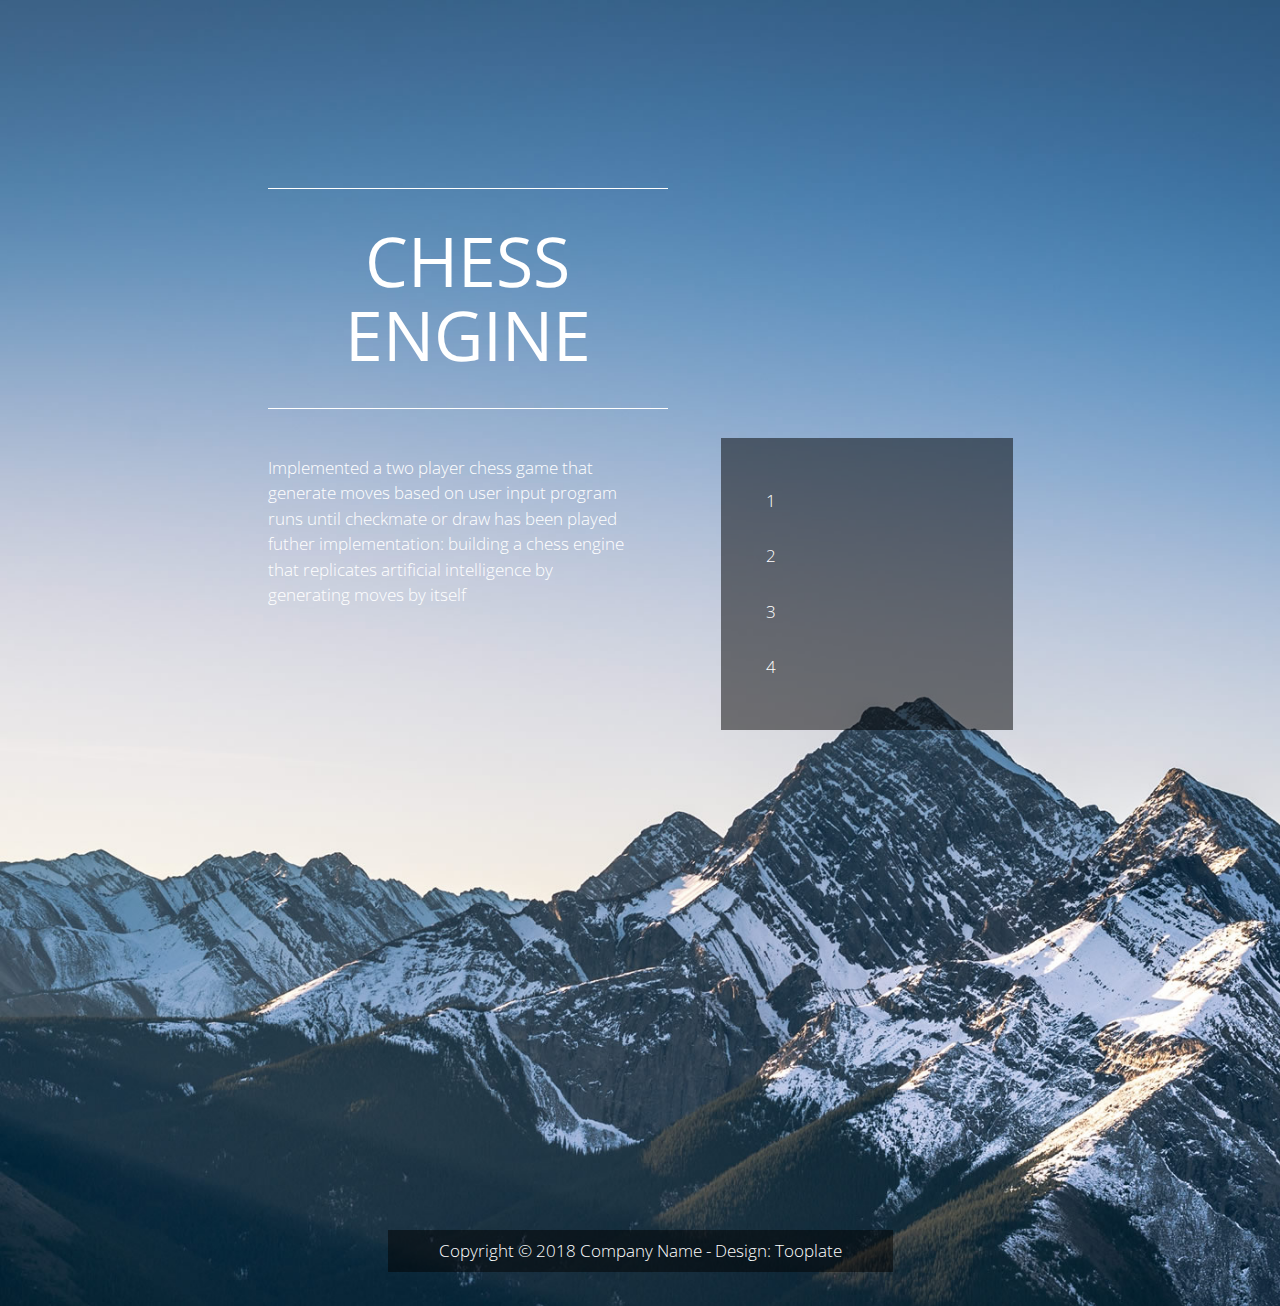
<file: downloads/2105_input/index.html>
<!DOCTYPE html>
<html lang="en">

<head>
    <meta charset="UTF-8">
    <meta name="viewport" content="width=device-width, initial-scale=1.0">
    <meta http-equiv="X-UA-Compatible" content="ie=edge">
    <title>Input HTML Form Pack by Tooplate</title>
    <!--

    Template 2105 Input

	http://www.tooplate.com/view/2105-input

    -->
    <link rel="stylesheet" href="https://fonts.googleapis.com/css?family=Open+Sans:300,400,600">
    <link rel="stylesheet" href="css/bootstrap.min.css">
    <link rel="stylesheet" href="css/materialize.min.css">
    <link rel="stylesheet" href="css/tooplate.css">
</head>

<body id="home">
    <div class="container tm-home-mt tm-home-container">
        <div class="row">
            <div class="col-12">
                <div class="tm-home-left">
                    <h1 class="tm-site-title">CHESS ENGINE</h1>
                </div>
            </div>
        </div>
        <div class="row">
            <div class="col-xl-6 col-lg-6 col-md-6 col-sm-12">
                <div class="tm-home-left mt-3 font-weight-light">
                    <body>
<p>
Implemented a two player chess game that generate moves based on user input
program runs until checkmate or draw has been played
futher implementation: building a chess engine that replicates artificial intelligence by generating moves by itself
<p>

</body>
                </div>
            </div>
            <div class="col-xl-6 col-lg-6 col-md-6 col-sm-12">
                <ul class="list-group tm-home-list tm-bg-black font-weight-light">
                    <li class="d-flex justify-content-between align-items-center">
                        <a href="1.html" class="tm-white-text">1</a>
                    </li>
<li class="d-flex justify-content-between align-items-center">
                        <a href="2.html" class="tm-white-text">2</a>
<li class="d-flex justify-content-between align-items-center">
                        <a href="3.html" class="tm-white-text">3</a>
<li class="d-flex justify-content-between align-items-center">
                        <a href="4.html" class="tm-white-text">4</a>
                    </li>
                </ul>
            </div>
        </div>
    </div>
    <footer class="row tm-mt-big mb-3">
        <div class="col-xl-12 text-center font-weight-light">
            <p class="d-inline-block tm-bg-black white-text py-2 tm-px-5">
                Copyright &copy; 2018 Company Name - Design:
                <a rel="nofollow" href="http://tooplate.com" class="tm-footer-link">Tooplate</a>
            </p>
        </div>
    </footer>
</body>

</html>
</file>
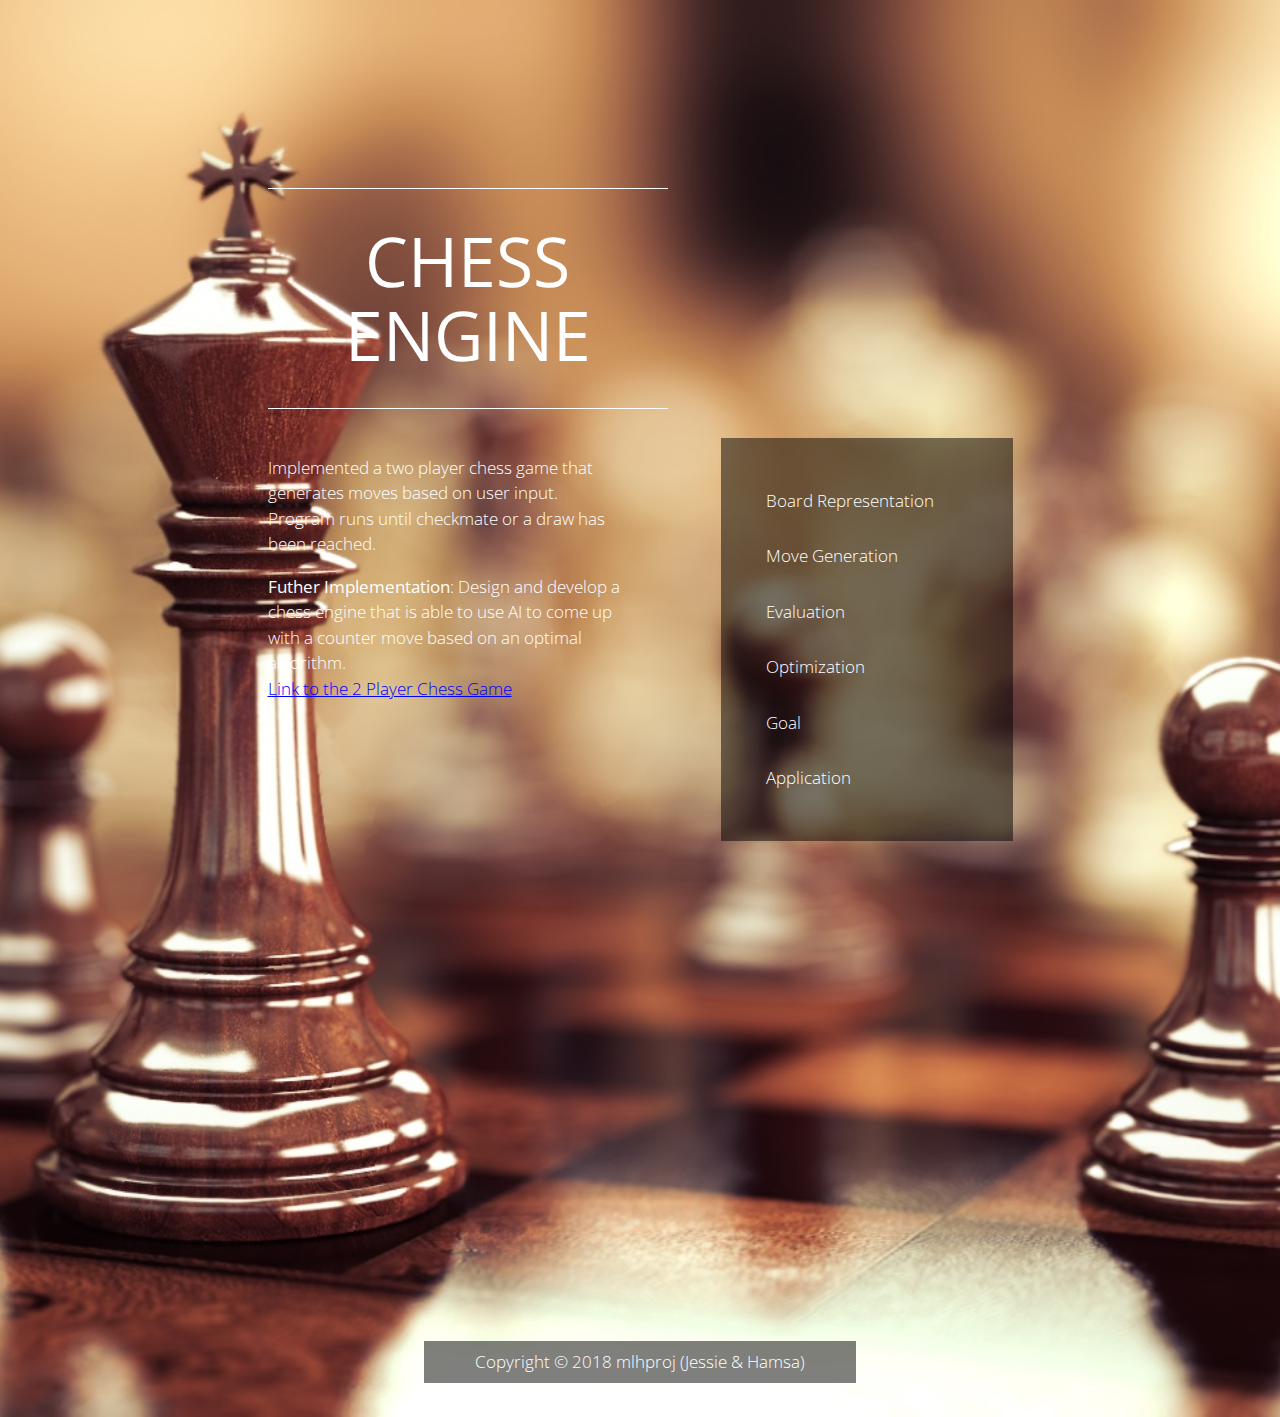
<file: Desktop/comsci/mlhprojhtml/index.html>
<!DOCTYPE html>
<html lang="en">

<head>
    <meta charset="UTF-8">
    <meta name="viewport" content="width=device-width, initial-scale=1.0">
    <meta http-equiv="X-UA-Compatible" content="ie=edge">
    <title>Input HTML Form Pack by Tooplate</title>
    <!--

    Template 2105 Input

	http://www.tooplate.com/view/2105-input

    -->
    <link rel="stylesheet" href="https://fonts.googleapis.com/css?family=Open+Sans:300,400,600">
    <link rel="stylesheet" href="css/bootstrap.min.css">
    <link rel="stylesheet" href="css/materialize.min.css">
    <link rel="stylesheet" href="css/tooplate.css">
</head>

<body id="home">
    <div class="container tm-home-mt tm-home-container">
        <div class="row">
            <div class="col-12">
                <div class="tm-home-left">
                    <h1 class="tm-site-title">CHESS ENGINE</h1>
                </div>
            </div>
        </div>
        <div class="row">
            <div class="col-xl-6 col-lg-6 col-md-6 col-sm-12">
                <div class="tm-home-left mt-3 font-weight-light">
                    <body>
<p>
Implemented a two player chess game that generates moves based on user input.
Program runs until checkmate or a draw has been reached.<p>
<b>Futher Implementation</b>: Design and develop a chess engine that is able to use AI to come up with a counter move based on an optimal algorithm. <br>
<a href = "https://github.com/son00b/aaa/tree/master/Desktop/comsci/python-chess-master"><font color = "blue"><u> Link to the 2 Player Chess Game </u></font> </a>
</br>
</p>


</body>
                </div>
            </div>
            <div class="col-xl-6 col-lg-6 col-md-6 col-sm-12">
                <ul class="list-group tm-home-list tm-bg-black font-weight-light">
                    <li class="d-flex justify-content-between align-items-center">
                        <a href="1.html" class="tm-white-text">Board Representation</a>
                    </li>
<li class="d-flex justify-content-between align-items-center">
                        <a href="2.html" class="tm-white-text">Move Generation</a>
<li class="d-flex justify-content-between align-items-center">
                        <a href="3.html" class="tm-white-text">Evaluation</a>
<li class="d-flex justify-content-between align-items-center">
                        <a href="5.html" class="tm-white-text">Optimization</a>
                    </li>
</li>
<li class="d-flex justify-content-between align-items-center">
                        <a href="6.html" class="tm-white-text">Goal</a>
                    </li>
</li>
<li class="d-flex justify-content-between align-items-center">
                        <a href="7.html" class="tm-white-text">Application</a>
                    </li>
                </ul>
            </div>
        </div>
    </div>
    <footer class="row tm-mt-big mb-3">
        <div class="col-xl-12 text-center font-weight-light">
            <p class="d-inline-block tm-bg-black white-text py-2 tm-px-5">
                Copyright &copy; 2018 mlhproj (Jessie & Hamsa)
            </p>
        </div>
    </footer>
</body>

</html>
</file>
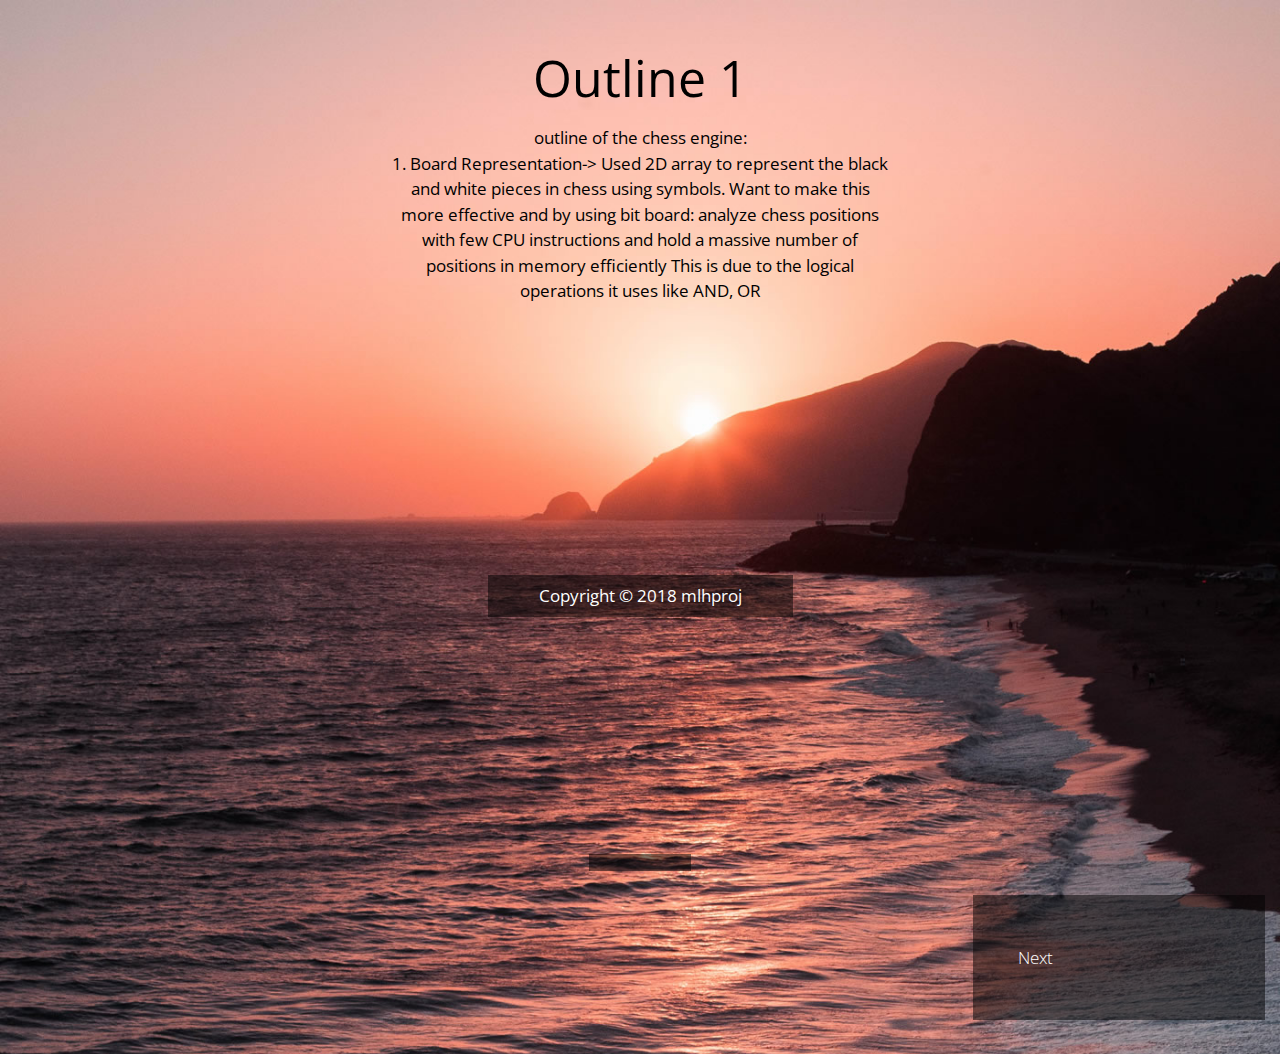
<file: downloads/2105_input/1.html>
<!DOCTYPE html>
<html lang="en">

<head>
    <meta charset="UTF-8">
    <meta name="viewport" content="width=device-width, initial-scale=1.0">
    <meta http-equiv="X-UA-Compatible" content="ie=edge">
    <title>Application - Input Form by Tooplate</title>
	<!--
    Template 2105 Input
	http://www.tooplate.com/view/2105-input
	-->
    <link rel="stylesheet" href="https://fonts.googleapis.com/css?family=Open+Sans:300,400">
    <link rel="stylesheet" href="css/bootstrap.min.css">
    <link rel="stylesheet" href="css/materialize.min.css">
    <link rel="stylesheet" href="css/tooplate.css">
</head>

<body id="application">
    <div class="container">
        <div class="row">
            <div class="col-xl-12 col-lg-12 col-md-12 col-sm-12  mx-auto">
                <header class="mt-5 mb-5 text-center">
                    <h3>Outline 1</h3>
                    <p class="tm-form-description">outline of the chess engine:
<br>
1. Board Representation-> Used 2D array to represent the black and white pieces in chess using symbols. Want to make this more effective and by using bit board: analyze chess positions with few CPU instructions and hold a massive number of positions in memory efficiently
This is due to the logical operations it uses like AND, OR
</br></p>
                </header>
                <form action="" method="post" enctype="multipart/form-data" class="tm-form-white tm-font-big">
                   
                       
                </form>
            </div>
        </div>
        <footer class="row tm-mt-big mb-3">
            <div class="col-xl-12 text-center">
                <p class="d-inline-block tm-bg-black white-text py-2 tm-px-5">
                    Copyright &copy; 2018 mlhproj
                </p>
            </div>
        </footer>
    </div>

    <script src="js/jquery-3.2.1.slim.min.js"></script>
    <script src="js/materialize.min.js"></script>
    <script>
        $(document).ready(function () {
            $('select').formSelect();
        });
    </script>
</body>

 </div>
       

    <footer class="row tm-mt-big mb-3">
        <div class="col-xl-12 text-center font-weight-light">
            <p class="d-inline-block tm-bg-black white-text py-2 tm-px-5">
<ul class="list-group tm-home-list tm-bg-black font-weight-light">
                    <li class="d-flex justify-content-between align-items-center">
                        <a href="2.html" class="tm-white-text">Next</a>
                    </li>
                </ul>
            </p>
        </div>
    </footer>
</body>


</html>
</file>
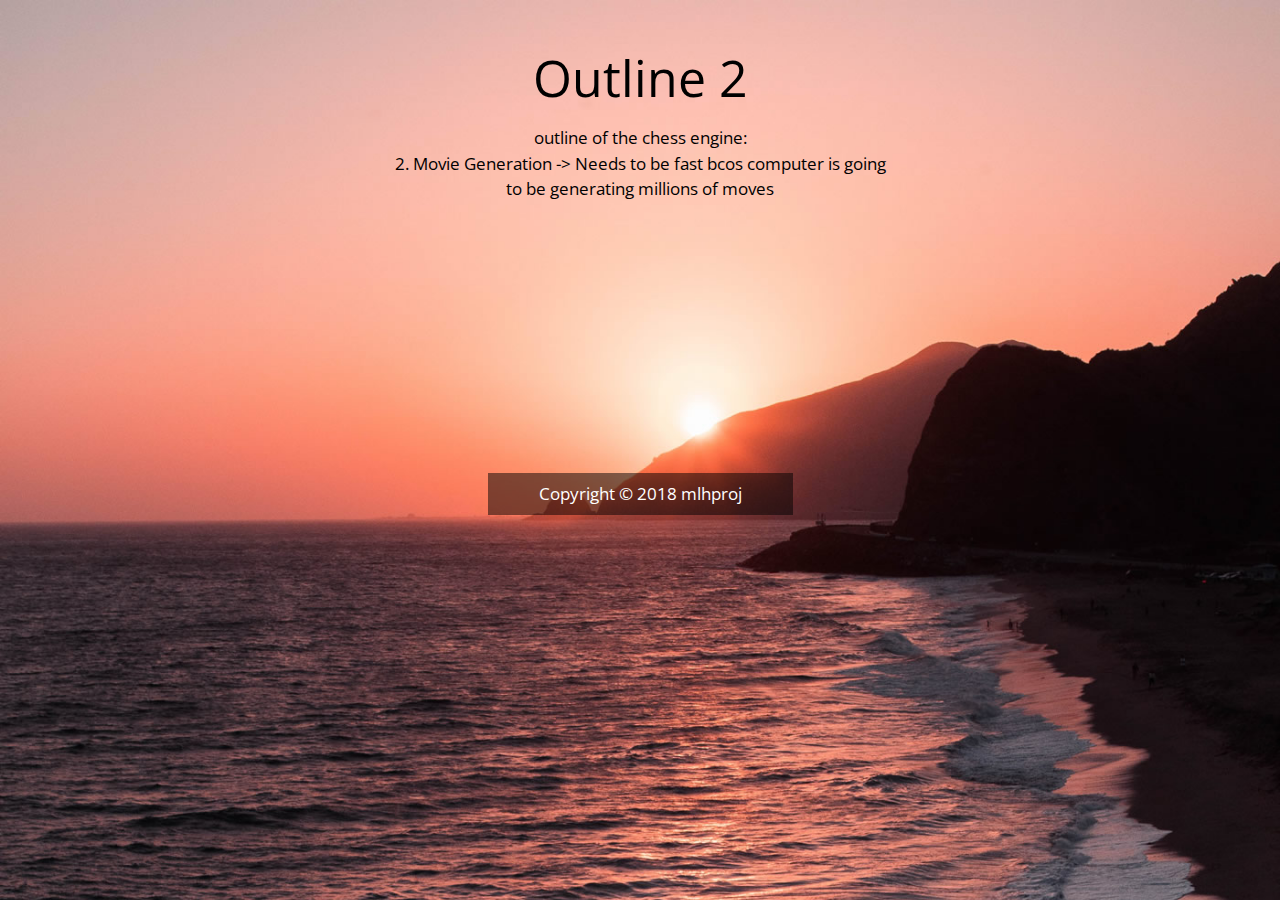
<file: downloads/2105_input/2.html>
<!DOCTYPE html>
<html lang="en">

<head>
    <meta charset="UTF-8">
    <meta name="viewport" content="width=device-width, initial-scale=1.0">
    <meta http-equiv="X-UA-Compatible" content="ie=edge">
    <title>Application - Input Form by Tooplate</title>
	<!--
    Template 2105 Input
	http://www.tooplate.com/view/2105-input
	-->
    <link rel="stylesheet" href="https://fonts.googleapis.com/css?family=Open+Sans:300,400">
    <link rel="stylesheet" href="css/bootstrap.min.css">
    <link rel="stylesheet" href="css/materialize.min.css">
    <link rel="stylesheet" href="css/tooplate.css">
</head>

<body id="application">
    <div class="container">
        <div class="row">
            <div class="col-xl-12 col-lg-12 col-md-12 col-sm-12  mx-auto">
                <header class="mt-5 mb-5 text-center">
                    <h3>Outline 2</h3>
                    <p class="tm-form-description">outline of the chess engine:

<br>
2. Movie Generation -> Needs to be fast bcos computer is going to be generating millions of moves
</br></p>
                </header>
                <form action="" method="post" enctype="multipart/form-data" class="tm-form-white tm-font-big">
                   
                       
                </form>
            </div>
        </div>
        <footer class="row tm-mt-big mb-3">
            <div class="col-xl-12 text-center">
                <p class="d-inline-block tm-bg-black white-text py-2 tm-px-5">
                    Copyright &copy; 2018 mlhproj
                </p>
            </div>
        </footer>
    </div>

    <script src="js/jquery-3.2.1.slim.min.js"></script>
    <script src="js/materialize.min.js"></script>
    <script>
        $(document).ready(function () {
            $('select').formSelect();
        });
    </script>
</body>

</html>
</file>
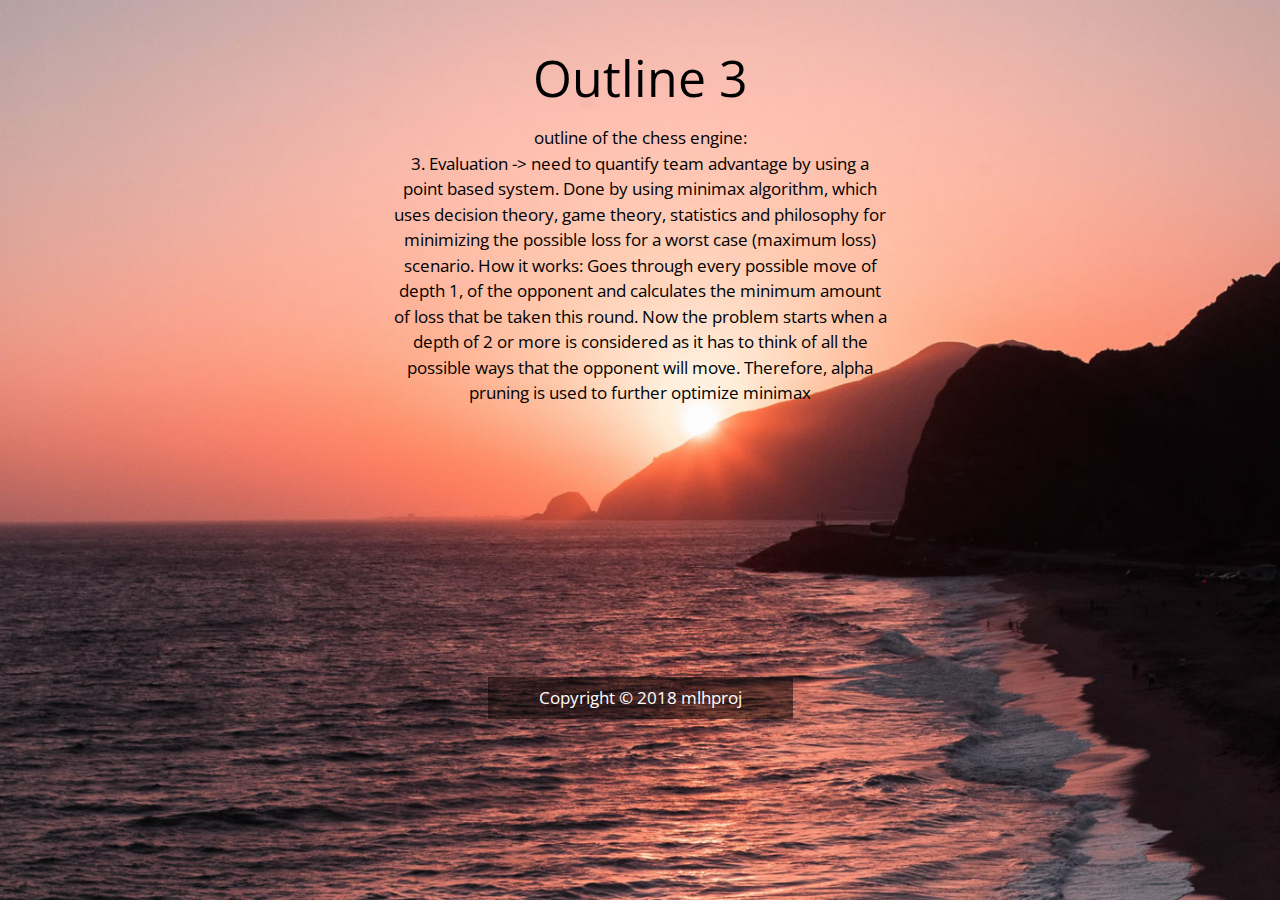
<file: downloads/2105_input/3.html>
<!DOCTYPE html>
<html lang="en">

<head>
    <meta charset="UTF-8">
    <meta name="viewport" content="width=device-width, initial-scale=1.0">
    <meta http-equiv="X-UA-Compatible" content="ie=edge">
    <title>Application - Input Form by Tooplate</title>
	<!--
    Template 2105 Input
	http://www.tooplate.com/view/2105-input
	-->
    <link rel="stylesheet" href="https://fonts.googleapis.com/css?family=Open+Sans:300,400">
    <link rel="stylesheet" href="css/bootstrap.min.css">
    <link rel="stylesheet" href="css/materialize.min.css">
    <link rel="stylesheet" href="css/tooplate.css">
</head>

<body id="application">
    <div class="container">
        <div class="row">
            <div class="col-xl-12 col-lg-12 col-md-12 col-sm-12  mx-auto">
                <header class="mt-5 mb-5 text-center">
                    <h3>Outline 3</h3>
                    <p class="tm-form-description">outline of the chess engine:

<br>
3. Evaluation -> need to quantify team advantage by using a point based system. Done by using minimax algorithm, which uses decision theory, game theory, statistics and philosophy for minimizing the possible loss for a worst case (maximum loss) scenario. 
How it works: Goes through every possible move of depth 1, of the opponent and calculates the minimum amount of loss that be taken this round. Now the problem starts when a depth of 2 or more is considered as it has to think of all the possible ways that the opponent will move. Therefore, alpha pruning is used to further optimize minimax
</br></p>
                </header>
                <form action="" method="post" enctype="multipart/form-data" class="tm-form-white tm-font-big">
                   
                       
                </form>
            </div>
        </div>
        <footer class="row tm-mt-big mb-3">
            <div class="col-xl-12 text-center">
                <p class="d-inline-block tm-bg-black white-text py-2 tm-px-5">
                    Copyright &copy; 2018 mlhproj
                </p>
            </div>
        </footer>
    </div>

    <script src="js/jquery-3.2.1.slim.min.js"></script>
    <script src="js/materialize.min.js"></script>
    <script>
        $(document).ready(function () {
            $('select').formSelect();
        });
    </script>
</body>

</html>
</file>
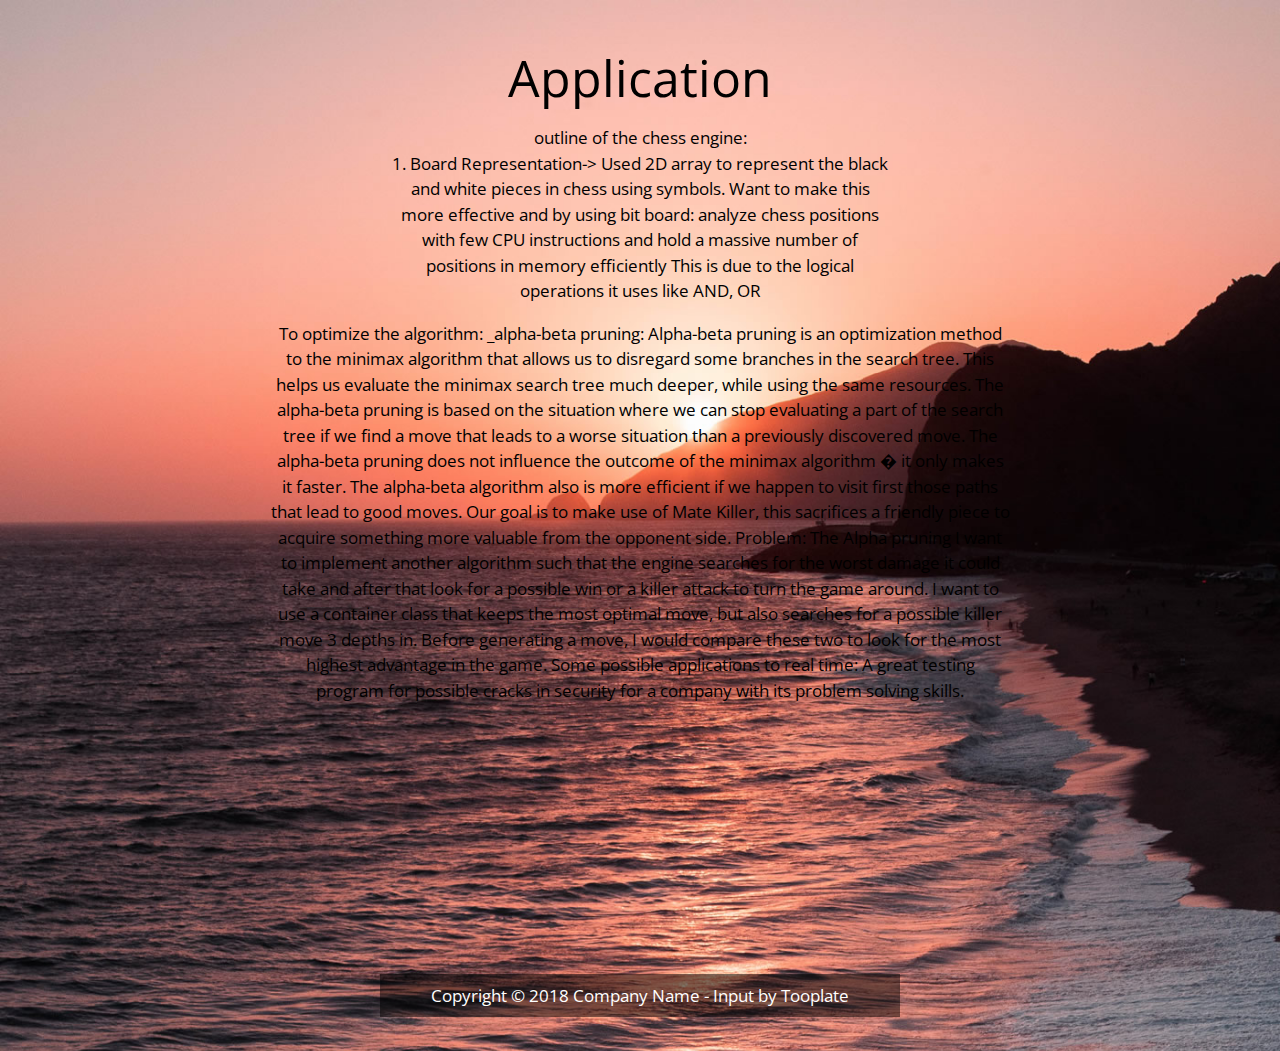
<file: downloads/2105_input/4 - コピー.html>
<!DOCTYPE html>
<html lang="en">

<head>
    <meta charset="UTF-8">
    <meta name="viewport" content="width=device-width, initial-scale=1.0">
    <meta http-equiv="X-UA-Compatible" content="ie=edge">
    <title>Application - Input Form by Tooplate</title>
	<!--
    Template 2105 Input
	http://www.tooplate.com/view/2105-input
	-->
    <link rel="stylesheet" href="https://fonts.googleapis.com/css?family=Open+Sans:300,400">
    <link rel="stylesheet" href="css/bootstrap.min.css">
    <link rel="stylesheet" href="css/materialize.min.css">
    <link rel="stylesheet" href="css/tooplate.css">
</head>

<body id="application">
    <div class="container">
        <div class="row">
            <div class="col-xl-12 col-lg-12 col-md-12 col-sm-12  mx-auto">
                <header class="mt-5 mb-5 text-center">
                    <h3>Application</h3>
                    <p class="tm-form-description">outline of the chess engine:
<br>
1. Board Representation-> Used 2D array to represent the black and white pieces in chess using symbols. Want to make this more effective and by using bit board: analyze chess positions with few CPU instructions and hold a massive number of positions in memory efficiently
This is due to the logical operations it uses like AND, OR
</br>

</p>
To optimize the algorithm: _alpha-beta pruning: Alpha-beta pruning is an optimization method to the minimax algorithm that allows us to disregard some branches in the search tree. This helps us evaluate the minimax search tree much deeper, while using the same resources.
The alpha-beta pruning is based on the situation where we can stop evaluating a part of the search tree if we find a move that leads to a worse situation than a previously discovered move.
The alpha-beta pruning does not influence the outcome of the minimax algorithm � it only makes it faster.
The alpha-beta algorithm also is more efficient if we happen to visit first those paths that lead to good moves.

Our goal is to make use of Mate Killer, this sacrifices a friendly piece to acquire something more valuable from the opponent side. 
Problem: The Alpha pruning
I want to implement another algorithm such that the engine searches for the worst damage it could take and after that look for a possible win or a killer attack to turn the game around. I want to use a container class that keeps the most optimal move, but also searches for a possible killer move 3 depths in. Before generating a move, I would compare these two to look for the most highest advantage in the game.

Some possible applications to real time: A great testing program for possible cracks in security for a company with its problem solving skills.
</p></p>
                </header>
                <form action="" method="post" enctype="multipart/form-data" class="tm-form-white tm-font-big">
                   
                       
                </form>
            </div>
        </div>
        <footer class="row tm-mt-big mb-3">
            <div class="col-xl-12 text-center">
                <p class="d-inline-block tm-bg-black white-text py-2 tm-px-5">
                    Copyright &copy; 2018 Company Name
                    
                    - <a rel="nofollow" href="http://www.tooplate.com/view/2105-input">Input</a> by 
                    <a rel="nofollow" href="http://tooplate.com" class="tm-footer-link">Tooplate</a>
                </p>
            </div>
        </footer>
    </div>

    <script src="js/jquery-3.2.1.slim.min.js"></script>
    <script src="js/materialize.min.js"></script>
    <script>
        $(document).ready(function () {
            $('select').formSelect();
        });
    </script>
</body>

</html>
</file>
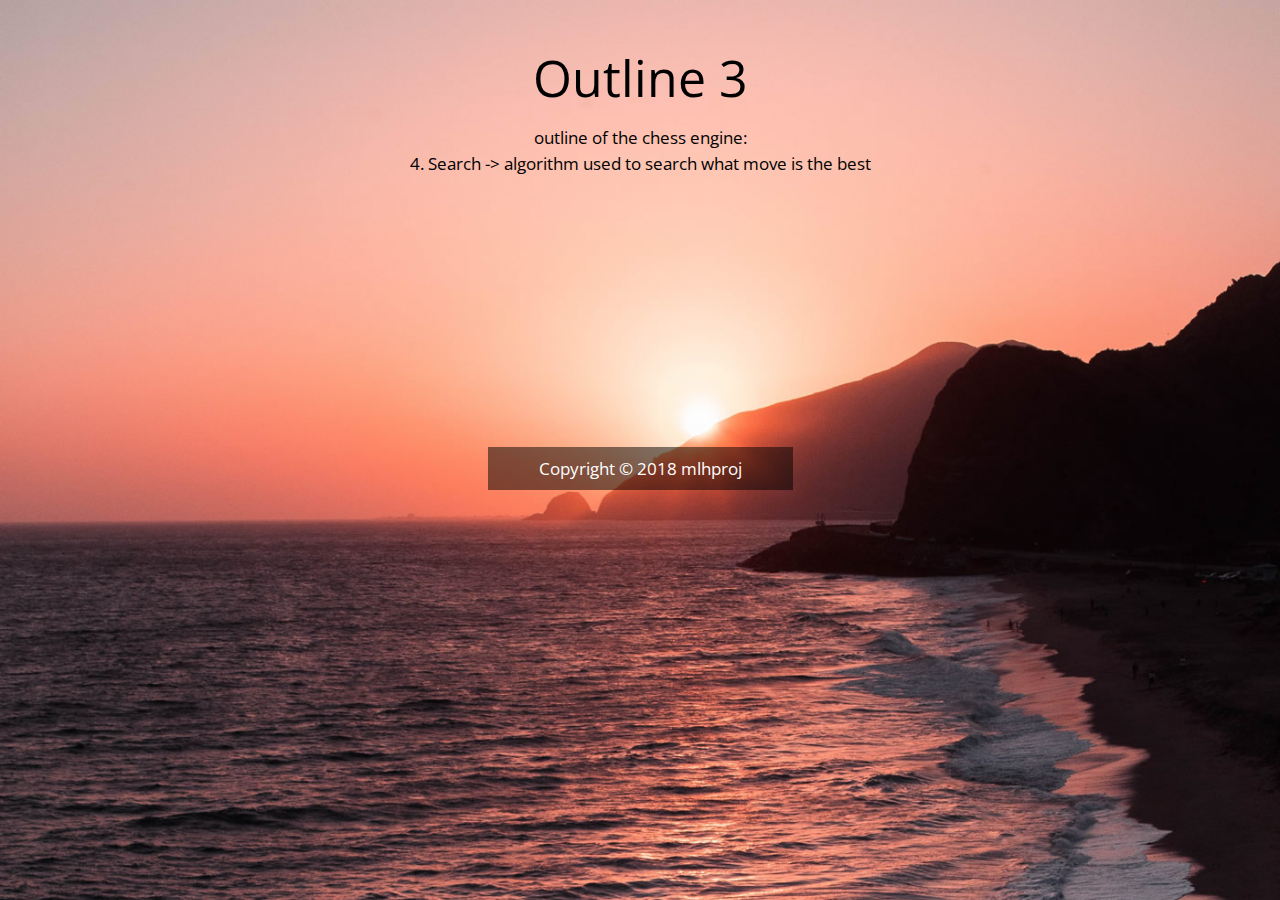
<file: downloads/2105_input/4.html>
<!DOCTYPE html>
<html lang="en">

<head>
    <meta charset="UTF-8">
    <meta name="viewport" content="width=device-width, initial-scale=1.0">
    <meta http-equiv="X-UA-Compatible" content="ie=edge">
    <title>Application - Input Form by Tooplate</title>
	<!--
    Template 2105 Input
	http://www.tooplate.com/view/2105-input
	-->
    <link rel="stylesheet" href="https://fonts.googleapis.com/css?family=Open+Sans:300,400">
    <link rel="stylesheet" href="css/bootstrap.min.css">
    <link rel="stylesheet" href="css/materialize.min.css">
    <link rel="stylesheet" href="css/tooplate.css">
</head>

<body id="application">
    <div class="container">
        <div class="row">
            <div class="col-xl-12 col-lg-12 col-md-12 col-sm-12  mx-auto">
                <header class="mt-5 mb-5 text-center">
                    <h3>Outline 3</h3>
                    <p class="tm-form-description">outline of the chess engine:

<br>
4. Search -> algorithm used to search what move is the best
</br></p>
                </header>
                <form action="" method="post" enctype="multipart/form-data" class="tm-form-white tm-font-big">
                   
                       
                </form>
            </div>
        </div>
        <footer class="row tm-mt-big mb-3">
            <div class="col-xl-12 text-center">
                <p class="d-inline-block tm-bg-black white-text py-2 tm-px-5">
                    Copyright &copy; 2018 mlhproj
                </p>
            </div>
        </footer>
    </div>

    <script src="js/jquery-3.2.1.slim.min.js"></script>
    <script src="js/materialize.min.js"></script>
    <script>
        $(document).ready(function () {
            $('select').formSelect();
        });
    </script>
</body>

</html>
</file>
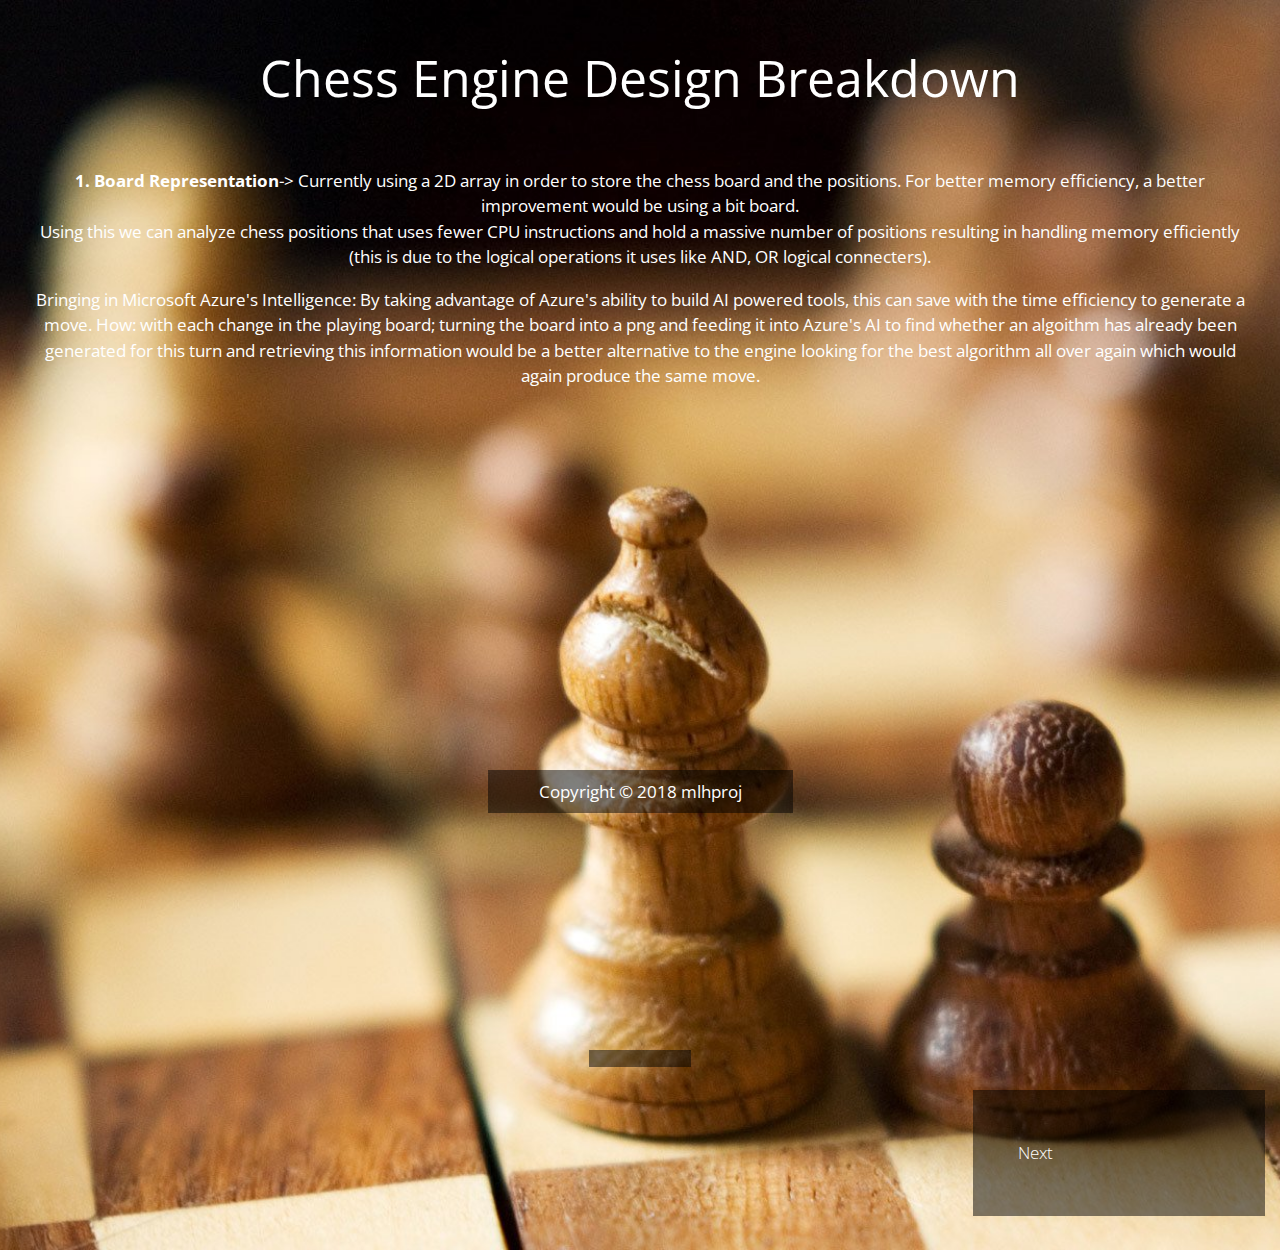
<file: Desktop/comsci/mlhprojhtml/1.html>
<!DOCTYPE html>
<html lang="en">

<head>
    <meta charset="UTF-8">
    <meta name="viewport" content="width=device-width, initial-scale=1.0">
    <meta http-equiv="X-UA-Compatible" content="ie=edge">
    <title>Application - Input Form by Tooplate</title>
	<!--
    Template 2105 Input
	http://www.tooplate.com/view/2105-input
	-->
    <link rel="stylesheet" href="https://fonts.googleapis.com/css?family=Open+Sans:300,400">
    <link rel="stylesheet" href="css/bootstrap.min.css">
    <link rel="stylesheet" href="css/materialize.min.css">
    <link rel="stylesheet" href="css/tooplate.css">
</head>

<body id="survey">
    <div class="container">
        <div class="row">
            <div class="col-xl-12 col-lg-12 col-md-12 col-sm-12  mx-auto">
                <header class="mt-5 mb-5 text-center">
                    <h3>Chess Engine Design Breakdown</h3>
                    <p class="tm-form-description">
<br>
<p>
<b>1. Board Representation</b>-> Currently using a 2D array in order to store the chess board and the positions. For better memory efficiency, a better improvement would be using a bit board. <br> Using this we can analyze chess positions that uses fewer CPU instructions and hold a massive number of positions resulting in handling memory efficiently (this is due to the logical operations it uses like AND, OR logical connecters). <p>Bringing in Microsoft Azure's Intelligence: By taking advantage of Azure's ability to build AI powered tools, this can save with the time efficiency to generate a move. How: with each change in the playing board; turning the board into a png and feeding it into Azure's AI to find whether an algoithm has already been generated for this turn and retrieving this information would be a better alternative to the engine looking for the best algorithm all over again which would again produce the same move.</p></br>
</br></p></br>
                </header>
                <form action="" method="post" enctype="multipart/form-data" class="tm-form-white tm-font-big">
                   
                       
                </form>
            </div>
        </div>
        <footer class="row tm-mt-big mb-3">
            <div class="col-xl-12 text-center">
                <p class="d-inline-block tm-bg-black white-text py-2 tm-px-5">
                    Copyright &copy; 2018 mlhproj
                </p>
            </div>
        </footer>
    </div>

    <script src="js/jquery-3.2.1.slim.min.js"></script>
    <script src="js/materialize.min.js"></script>
    <script>
        $(document).ready(function () {
            $('select').formSelect();
        });
    </script>
</body>

 </div>
       

    <footer class="row tm-mt-big mb-3">
        <div class="col-xl-12 text-center font-weight-light">
            <p class="d-inline-block tm-bg-black white-text py-2 tm-px-5">
<ul class="list-group tm-home-list tm-bg-black font-weight-light">
                    <li class="d-flex justify-content-between align-items-center">
                        <a href="2.html" class="tm-white-text">Next</a>
                    </li>
                </ul>
            </p>
        </div>
    </footer>
</body>


</html>
</file>
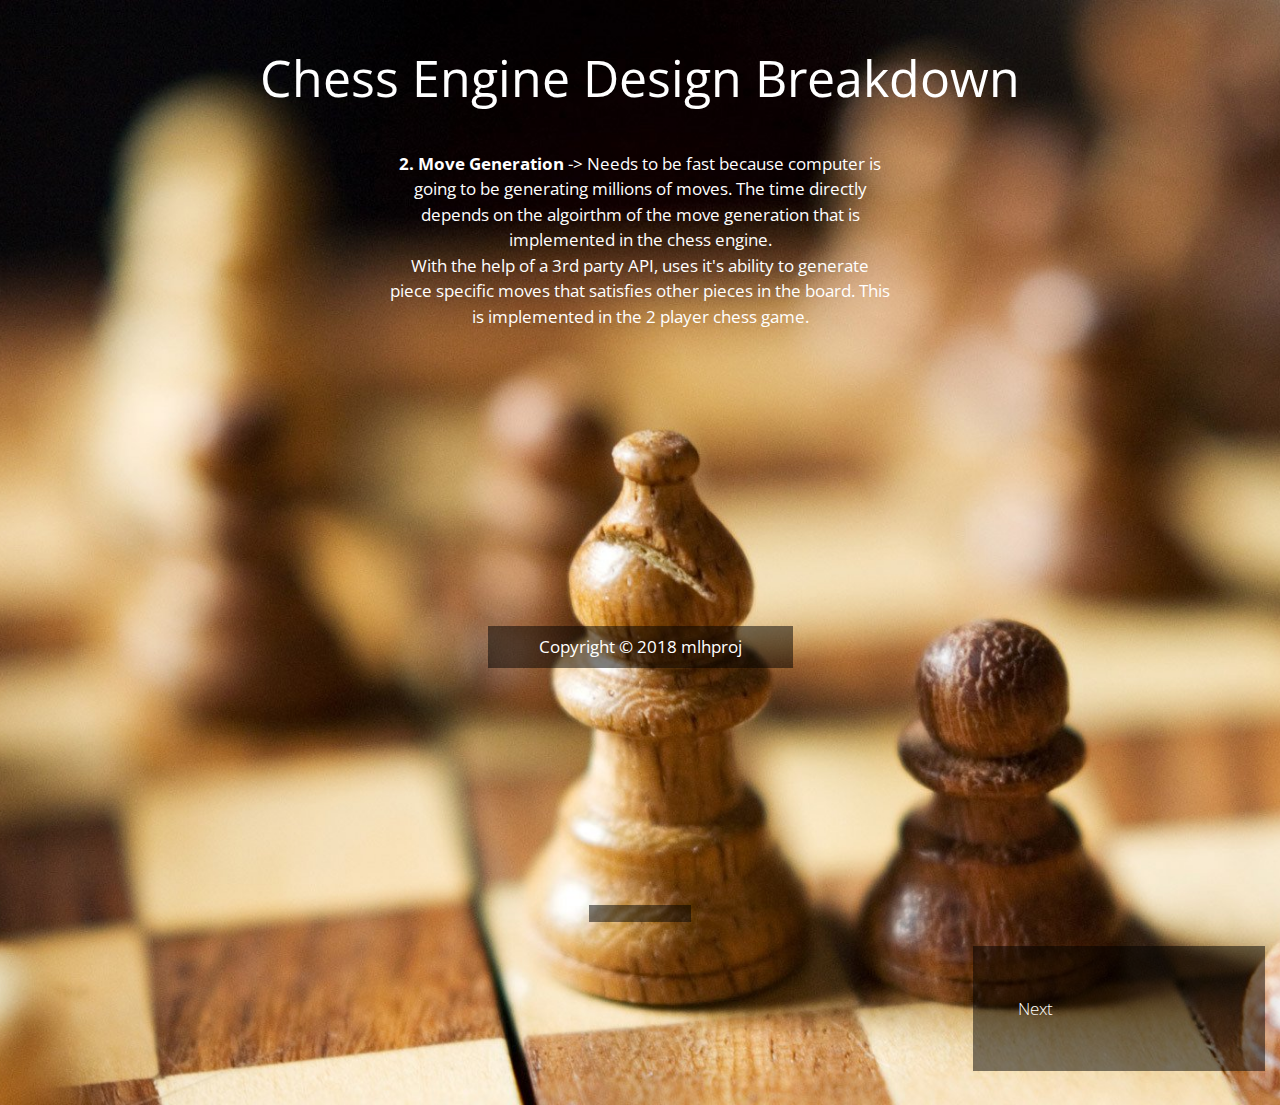
<file: Desktop/comsci/mlhprojhtml/2.html>
<!DOCTYPE html>
<html lang="en">

<head>
    <meta charset="UTF-8">
    <meta name="viewport" content="width=device-width, initial-scale=1.0">
    <meta http-equiv="X-UA-Compatible" content="ie=edge">
    <title>Application - Input Form by Tooplate</title>
	<!--
    Template 2105 Input
	http://www.tooplate.com/view/2105-input
	-->
    <link rel="stylesheet" href="https://fonts.googleapis.com/css?family=Open+Sans:300,400">
    <link rel="stylesheet" href="css/bootstrap.min.css">
    <link rel="stylesheet" href="css/materialize.min.css">
    <link rel="stylesheet" href="css/tooplate.css">
</head>

<body id="survey">
    <div class="container">
        <div class="row">
            <div class="col-xl-12 col-lg-12 col-md-12 col-sm-12  mx-auto">
                <header class="mt-5 mb-5 text-center">
                    <h3>Chess Engine Design Breakdown</h3>
                    <p class="tm-form-description">

<br>
<b>2. Move Generation</b> -> Needs to be fast because computer is going to be generating millions of moves. The time directly depends on the algoirthm of the move generation that is implemented in the chess engine.
<br> With the help of a 3rd party API, uses it's ability to generate piece specific moves that satisfies other pieces in the board.  This is implemented in the 2 player chess game.</br>
</br></p>
                </header>
                <form action="" method="post" enctype="multipart/form-data" class="tm-form-white tm-font-big">
                   
                       
                </form>
            </div>
        </div>
        <footer class="row tm-mt-big mb-3">
            <div class="col-xl-12 text-center">
                <p class="d-inline-block tm-bg-black white-text py-2 tm-px-5">
                    Copyright &copy; 2018 mlhproj
                </p>
            </div>
        </footer>
    </div>

    <script src="js/jquery-3.2.1.slim.min.js"></script>
    <script src="js/materialize.min.js"></script>
    <script>
        $(document).ready(function () {
            $('select').formSelect();
        });
    </script>
</body>

    <footer class="row tm-mt-big mb-3">
        <div class="col-xl-12 text-center font-weight-light">
            <p class="d-inline-block tm-bg-black white-text py-2 tm-px-5">
<ul class="list-group tm-home-list tm-bg-black font-weight-light">
                    <li class="d-flex justify-content-between align-items-center">
                        <a href="3.html" class="tm-white-text">Next</a>
                    </li>
                </ul>
            </p>
        </div>
    </footer>
</body>


</html>
</file>
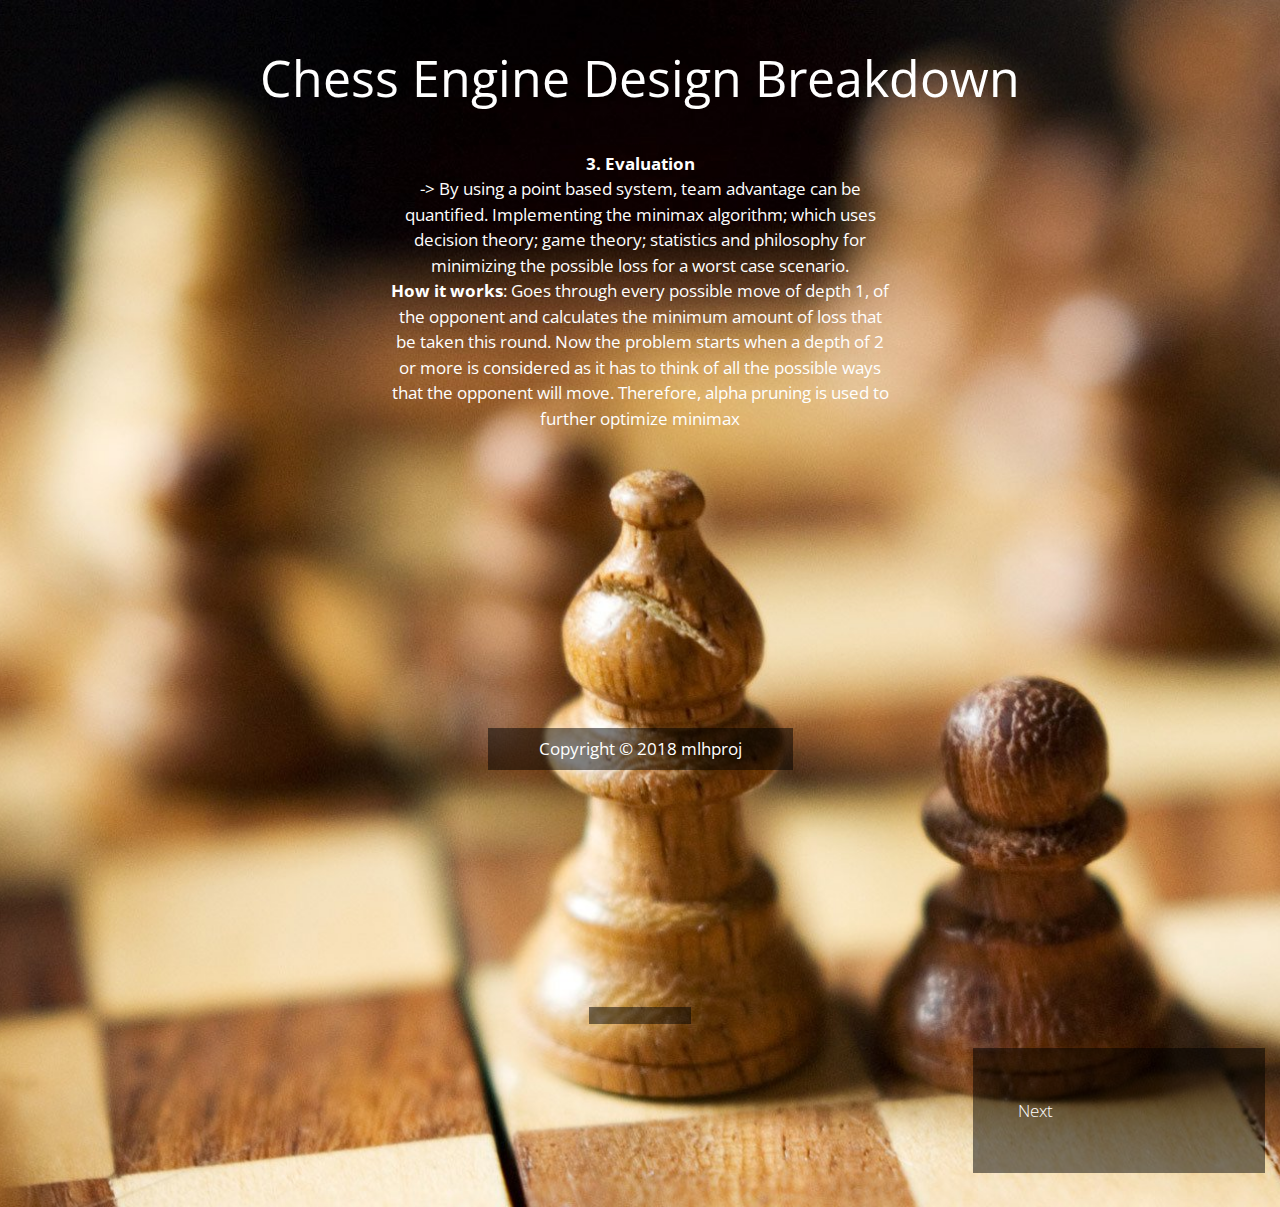
<file: Desktop/comsci/mlhprojhtml/3.html>
<!DOCTYPE html>
<html lang="en">

<head>
    <meta charset="UTF-8">
    <meta name="viewport" content="width=device-width, initial-scale=1.0">
    <meta http-equiv="X-UA-Compatible" content="ie=edge">
    <title>Application - Input Form by Tooplate</title>
	<!--
    Template 2105 Input
	http://www.tooplate.com/view/2105-input
	-->
    <link rel="stylesheet" href="https://fonts.googleapis.com/css?family=Open+Sans:300,400">
    <link rel="stylesheet" href="css/bootstrap.min.css">
    <link rel="stylesheet" href="css/materialize.min.css">
    <link rel="stylesheet" href="css/tooplate.css">
</head>

<body id="survey">
    <div class="container">
        <div class="row">
            <div class="col-xl-12 col-lg-12 col-md-12 col-sm-12  mx-auto">
                <header class="mt-5 mb-5 text-center">
                    <h3>Chess Engine Design Breakdown</h3>
                    <p class="tm-form-description">

<br>
<b>3. Evaluation</b></br> -> By using a point based system, team advantage can be quantified. Implementing the minimax algorithm; which uses decision theory; game theory; statistics and philosophy for minimizing the possible loss for a worst case scenario. <br>
<b>How it works</b >: Goes through every possible move of depth 1, of the opponent and calculates the minimum amount of loss that be taken this round. Now the problem starts when a depth of 2 or more is considered as it has to think of all the possible ways that the opponent will move. Therefore, alpha pruning is used to further optimize minimax
</br>
</br></p>
                </header>
                <form action="" method="post" enctype="multipart/form-data" class="tm-form-white tm-font-big">
                   
                       
                </form>
            </div>
        </div>
        <footer class="row tm-mt-big mb-3">
            <div class="col-xl-12 text-center">
                <p class="d-inline-block tm-bg-black white-text py-2 tm-px-5">
                    Copyright &copy; 2018 mlhproj
                </p>
            </div>
        </footer>
    </div>

    <script src="js/jquery-3.2.1.slim.min.js"></script>
    <script src="js/materialize.min.js"></script>
    <script>
        $(document).ready(function () {
            $('select').formSelect();
        });
    </script>
</body>

    <footer class="row tm-mt-big mb-3">
        <div class="col-xl-12 text-center font-weight-light">
            <p class="d-inline-block tm-bg-black white-text py-2 tm-px-5">
<ul class="list-group tm-home-list tm-bg-black font-weight-light">
                    <li class="d-flex justify-content-between align-items-center">
                        <a href="5.html" class="tm-white-text">Next</a>
                    </li>
                </ul>
            </p>
        </div>
    </footer>
</body>


</html>
</file>
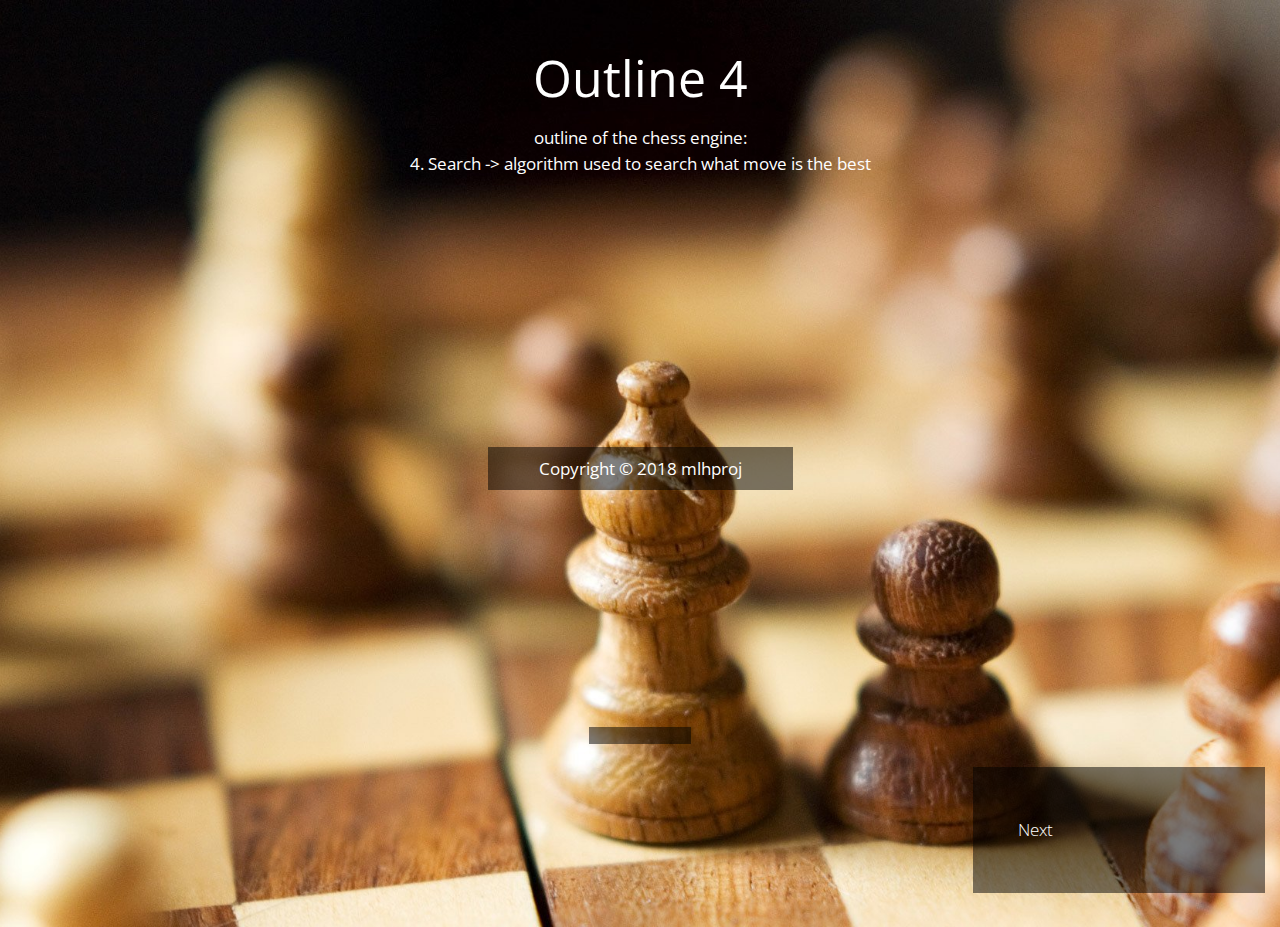
<file: Desktop/comsci/mlhprojhtml/4.html>
<!DOCTYPE html>
<html lang="en">

<head>
    <meta charset="UTF-8">
    <meta name="viewport" content="width=device-width, initial-scale=1.0">
    <meta http-equiv="X-UA-Compatible" content="ie=edge">
    <title>Application - Input Form by Tooplate</title>
	<!--
    Template 2105 Input
	http://www.tooplate.com/view/2105-input
	-->
    <link rel="stylesheet" href="https://fonts.googleapis.com/css?family=Open+Sans:300,400">
    <link rel="stylesheet" href="css/bootstrap.min.css">
    <link rel="stylesheet" href="css/materialize.min.css">
    <link rel="stylesheet" href="css/tooplate.css">
</head>

<body id="survey">
    <div class="container">
        <div class="row">
            <div class="col-xl-12 col-lg-12 col-md-12 col-sm-12  mx-auto">
                <header class="mt-5 mb-5 text-center">
                    <h3>Outline 4</h3>
                    <p class="tm-form-description">outline of the chess engine:

<br>
4. Search -> algorithm used to search what move is the best
</br></p>
                </header>
                <form action="" method="post" enctype="multipart/form-data" class="tm-form-white tm-font-big">
                   
                       
                </form>
            </div>
        </div>
        <footer class="row tm-mt-big mb-3">
            <div class="col-xl-12 text-center">
                <p class="d-inline-block tm-bg-black white-text py-2 tm-px-5">
                    Copyright &copy; 2018 mlhproj
                </p>
            </div>
        </footer>
    </div>
    <footer class="row tm-mt-big mb-3">
        <div class="col-xl-12 text-center font-weight-light">
            <p class="d-inline-block tm-bg-black white-text py-2 tm-px-5">
<ul class="list-group tm-home-list tm-bg-black font-weight-light">
                    <li class="d-flex justify-content-between align-items-center">
                        <a href="5.html" class="tm-white-text">Next</a>
                    </li>
                </ul>
            </p>
        </div>
    </footer>
</body>
    <script src="js/jquery-3.2.1.slim.min.js"></script>
    <script src="js/materialize.min.js"></script>
    <script>
        $(document).ready(function () {
            $('select').formSelect();
        });
    </script>
</body>

</html>
</file>
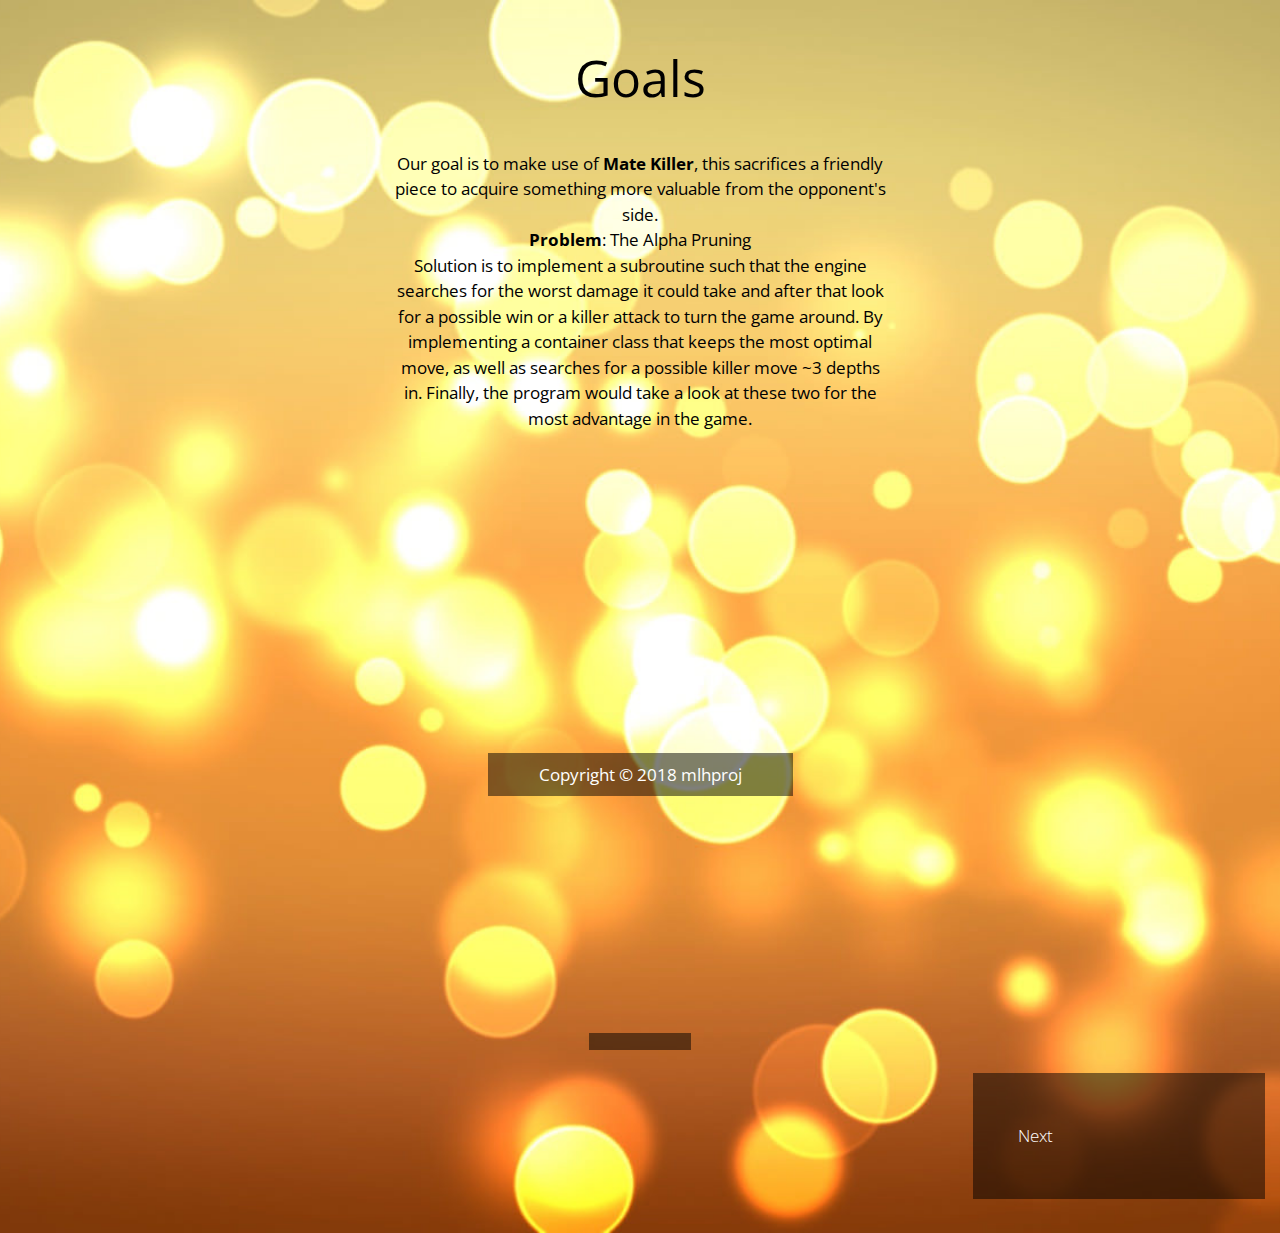
<file: Desktop/comsci/mlhprojhtml/6.html>
<!DOCTYPE html>
<html lang="en">

<head>
    <meta charset="UTF-8">
    <meta name="viewport" content="width=device-width, initial-scale=1.0">
    <meta http-equiv="X-UA-Compatible" content="ie=edge">
    <title>Application - Input Form by Tooplate</title>
	<!--
    Template 2105 Input
	http://www.tooplate.com/view/2105-input
	-->
    <link rel="stylesheet" href="https://fonts.googleapis.com/css?family=Open+Sans:300,400">
    <link rel="stylesheet" href="css/bootstrap.min.css">
    <link rel="stylesheet" href="css/materialize.min.css">
    <link rel="stylesheet" href="css/tooplate.css">
</head>

<body id="application">
    <div class="container">
        <div class="row">
            <div class="col-xl-12 col-lg-12 col-md-12 col-sm-12  mx-auto">
                <header class="mt-5 mb-5 text-center">
                    <h3>Goals</h3>
                    <p class="tm-form-description">
<br>

Our goal is to make use of <b>Mate Killer</b>, this sacrifices a friendly piece to acquire something more valuable from the opponent's side. 
<br><b>Problem</b>: The Alpha Pruning <br>
Solution is to implement a subroutine such that the engine searches for the worst damage it could take and after that look for a possible win or a killer attack to turn the game around. By implementing a container class that keeps the most optimal move, as well as searches for a possible killer move ~3 depths in. Finally, the program would take a look at these two for the most advantage in the game.
</br> </br>
</br></p>
                </header>
                <form action="" method="post" enctype="multipart/form-data" class="tm-form-white tm-font-big">
                   
                       
                </form>
            </div>
        </div>
        <footer class="row tm-mt-big mb-3">
            <div class="col-xl-12 text-center">
                <p class="d-inline-block tm-bg-black white-text py-2 tm-px-5">
                    Copyright &copy; 2018 mlhproj
                </p>
            </div>
        </footer>
    </div>

    <script src="js/jquery-3.2.1.slim.min.js"></script>
    <script src="js/materialize.min.js"></script>
    <script>
        $(document).ready(function () {
            $('select').formSelect();
        });
    </script>
</body>

 </div>
       

    <footer class="row tm-mt-big mb-3">
        <div class="col-xl-12 text-center font-weight-light">
            <p class="d-inline-block tm-bg-black white-text py-2 tm-px-5">
<ul class="list-group tm-home-list tm-bg-black font-weight-light">
                    <li class="d-flex justify-content-between align-items-center">
                        <a href="7.html" class="tm-white-text">Next</a>
                    </li>
                </ul>
            </p>
        </div>
    </footer>
</body>


</html>
</file>
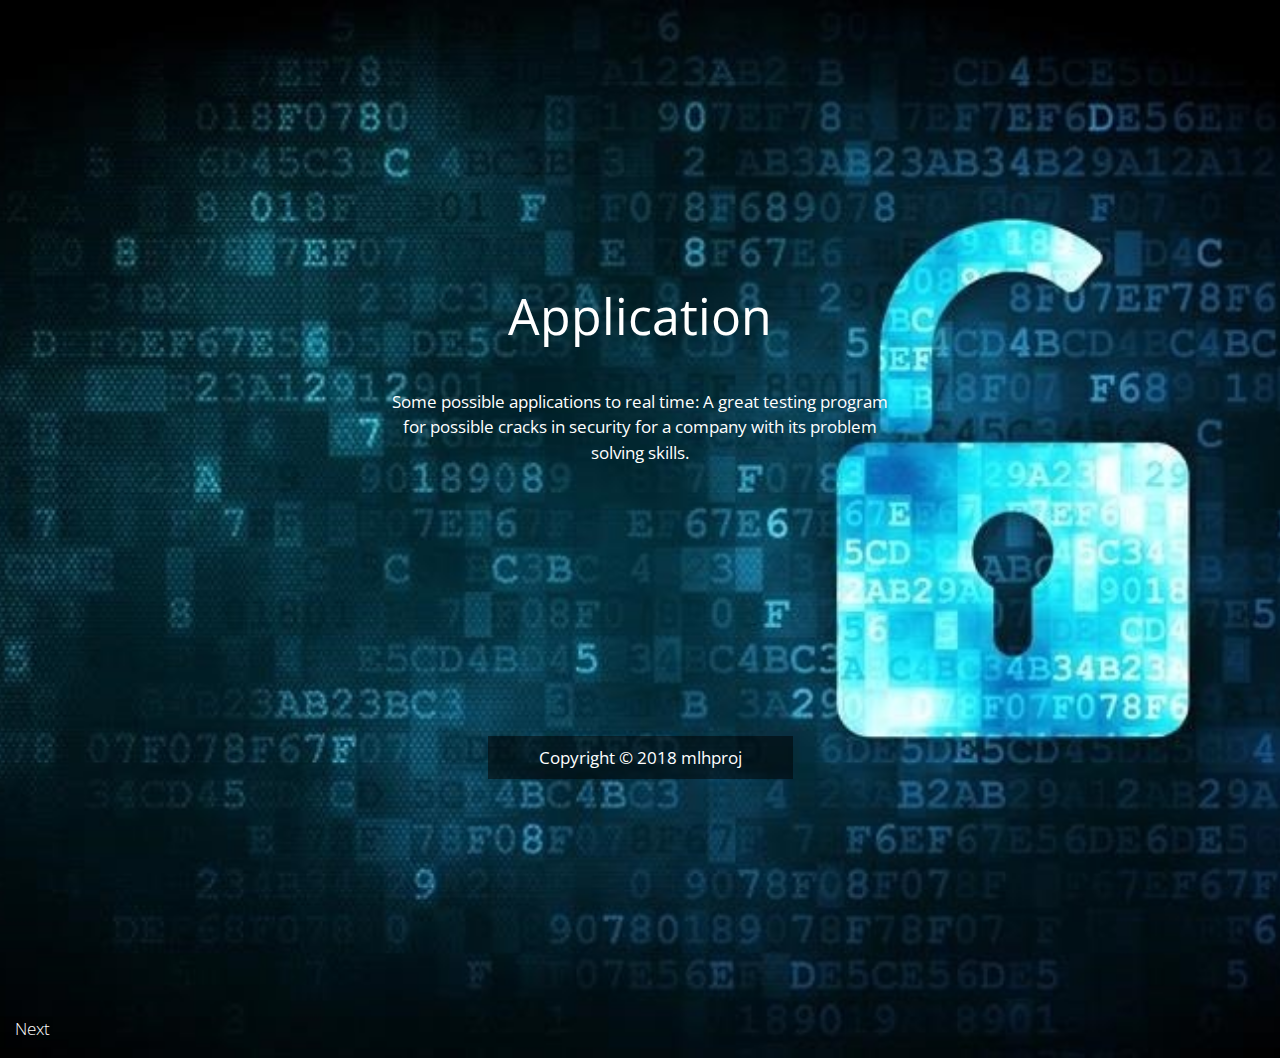
<file: Desktop/comsci/mlhprojhtml/7.html>
<!DOCTYPE html>
<html lang="en">

<head>
    <meta charset="UTF-8">
    <meta name="viewport" content="width=device-width, initial-scale=1.0">
    <meta http-equiv="X-UA-Compatible" content="ie=edge">
    <title>Application - Input Form by Tooplate</title>
	<!--
    Template 2105 Input
	http://www.tooplate.com/view/2105-input
	-->
    <link rel="stylesheet" href="https://fonts.googleapis.com/css?family=Open+Sans:300,400">
    <link rel="stylesheet" href="css/bootstrap.min.css">
    <link rel="stylesheet" href="css/materialize.min.css">
    <link rel="stylesheet" href="css/tooplate.css">
</head>

<body id="login">
    <div class="container">
        <div class="row">
            <div class="col-xl-12 col-lg-12 col-md-12 col-sm-12  mx-auto">
                <header class="mt-5 mb-5 text-center">
                    <h3>Application</h3>
                    <p class="tm-form-description">
<br>
Some possible applications to real time: A great testing program for possible cracks in security for a company with its problem solving skills.
</br></p>
                </header>
                <form action="" method="post" enctype="multipart/form-data" class="tm-form-white tm-font-big">
                   
                       
                </form>
            </div>
        </div>
        <footer class="row tm-mt-big mb-3">
            <div class="col-xl-12 text-center">
                <p class="d-inline-block tm-bg-black white-text py-2 tm-px-5">
                    Copyright &copy; 2018 mlhproj
                </p>
            </div>
        </footer>
    </div>

    <script src="js/jquery-3.2.1.slim.min.js"></script>
    <script src="js/materialize.min.js"></script>
    <script>
        $(document).ready(function () {
            $('select').formSelect();
        });
    </script>
</body>

 </div>
       

    <footer class="row tm-mt-big mb-3">
        <div class="col-xl-12 text-center font-weight-light">

                    <li class="d-flex justify-content-between align-items-center">
                        <a href="index.html" class="tm-white-text">Next</a>
                    </li>
        </div>
    </footer>
</body>


</html>
</file>
<file: downloads/2105_input/css/tooplate.css>
/*

Template 2105 Input

http://www.tooplate.com/view/2105-input
	
*/


html {
  font-size: 17px;
}

body {
  font-family: "Open Sans", Helvetica, Arial, sans-serif;
  color: white;
  overflow-x: hidden;
  background-color: #000;
}

.tm-site-title {
  font-size: 4rem;
  text-align: center;
  border-top: 1px solid white;
  border-bottom: 1px solid white;
  padding-top: 35px;
  padding-bottom: 35px;
}

a {
  color: #FFF;
  transition: all 0.3s ease;
}
a:hover,
a:focus {
  color: #9CF;
  text-decoration: none;
}

.tm-white-text {
  color: white;
}

.tm-white-text:hover,
.tm-white-text:focus {
  color: #b0afaf;
}

.tm-form-title {
  font-size: 2.1rem;
  line-height: 1.4;
}

.container {
  width: 100%;
}

.row,
ul,
li:last-child {
  margin-bottom: 0;
}

.tm-mb-35 {
  margin-bottom: 35px;
}

.tm-mb-50 {
  margin-bottom: 50px;
}

.tm-container-max-800 {
  max-width: 800px;
}

.tm-mb-35 {
  margin-bottom: 35px;
}

.tm-home-mt {
  margin-top: 140px;
}

.tm-home-left {
  max-width: 400px;
}

.tm-home-list {
  max-width: 292px;
  margin-left: auto;
  margin-right: 0;
}

ul.tm-home-list:not(.browser-default) {
  padding: 50px 45px;
}

.tm-home-list li {
  margin-bottom: 30px;
}

.tm-home-list li:last-child {
  margin-bottom: 0;
}

.tm-home-container {
  max-width: 805px;
  margin-bottom: 500px;
}

#home {
  background-image: url(../img/input-bg-05.jpg);
  background-size: cover;
  background-repeat: no-repeat;
  background-position: center top;
}

#survey {
  background-image: url(../img/input-bg-06.jpg);
  background-size: cover;
  background-repeat: no-repeat;
  background-position: center top;
}

#register {
  padding-top: 180px;
  background-image: url(../img/input-bg-01.jpg);
  background-size: cover;
  background-repeat: no-repeat;
  background-position: 50% 30%;
  color: black;
}

#application {
  background-image: url(../img/input-bg-03.jpg);
  background-size: cover;
  background-repeat: no-repeat;
  background-position: center top;
  color: black;
}

#login {
  background-image: url(../img/input-bg-04.jpg);
  background-size: cover;
  background-repeat: no-repeat;
  background-position: center;
}

#register .container {
  max-width: 900px;
}

#application .container {
  max-width: 800px;
}

#login .container {
  max-width: 1000px;
  margin-top: 238px;
}

.tm-signup-form {
  max-width: 350px;
  margin-right: 0;
  margin-left: auto;
}

.tm-register-col-l {
  max-width: 350px;
}

.tm-register-col-r {
  max-width: 400px;
  margin-right: 0;
  margin-left: auto;
}

.tm-form-description {
  max-width: 500px;
  margin-left: auto;
  margin-right: auto;
}

.tm-bg-black {
  background-color: rgba(0, 0, 0, 0.5);
}

.tm-form-block {
  padding: 35px 30px;
  margin-top: 35px;
}

.tm-bg-white {
  background-color: rgba(255, 255, 255, 0.6);
  border-radius: 10px;
}

.tm-form-pad-big {
  padding: 60px 100px;
}

[type="radio"]:not(:checked) + span:before,
[type="radio"]:not(:checked) + span:after {
  border: 2px solid #dee2e6;
}

[type="radio"]:checked + span:after,
[type="radio"].with-gap:checked + span:before,
[type="radio"].with-gap:checked + span:after {
  border: 2px solid white;
}

[type="radio"]:checked + span:after,
[type="radio"].with-gap:checked + span:after {
  background-color: #dee2e6;
}
[type="radio"]:not(:checked) + span,
[type="radio"]:checked + span {
  padding-left: 40px;
}

label {
  color: white;
}

[type="radio"]:not(:checked) + span,
[type="radio"]:checked + span {
  font-size: 1rem;
}

[type="radio"] + span:before,
[type="radio"] + span:after {
  width: 20px;
  height: 20px;
}

li {
  margin-bottom: 1rem;
}

textarea,
input {
  color: white;
}

textarea {
  border-color: white;
  height: 8rem;
}

textarea:focus {
  outline-color: #26a69a;
}

[type="checkbox"].filled-in:checked + span:not(.lever):after {
  border-color: white;
  background-color: transparent;
}

[type="checkbox"].filled-in:not(:checked) + span:not(.lever):after {
  border-color: white;
}

[type="checkbox"].filled-in:checked + span:not(.lever):after,
[type="checkbox"].filled-in:not(:checked) + span:not(.lever):after {
  width: 25px;
  height: 25px;
}

[type="checkbox"].filled-in:checked + span:not(.lever):before {
  width: 10px;
  height: 17px;
  border-right: 3px solid #fff;
  border-bottom: 3px solid #fff;
}

.select-wrapper input.select-dropdown,
.dropdown-content li > a,
.dropdown-content li > span {
  color: white;
}

.dropdown-content {
  background-color: rgba(0, 0, 0, 0.9);
}

.select-wrapper .caret {
  fill: white;
  border: 1px solid white;
  width: 30px;
  height: 30px;
}

.input-field {
  margin-top: 0;
}

.btn-large {
  padding: 0 77px;
  border-radius: 5px;
  background-color: black;
  text-transform: capitalize;
  font-size: 1rem;
}

.btn-large:hover,
.btn-large:focus {
  background-color: rgba(0, 0, 0, 0.6);
}

.btn-large-white {
  background-color: white;
  color: black;
  font-size: 1.1rem;
}
.btn-large-white:hover,
.btn-large-white:focus {
  background-color: #ccc;
  color: black;
}

.tm-footer-link {
  color: white;
}

.tm-footer-link:hover,
.tm-footer-link:focus {
  color: rgba(255, 255, 255, 0.8);
  text-decoration: none;
}

input[type="text"]:not(.browser-default).tm-input-white-bg,
input[type="email"]:not(.browser-default).tm-input-white-bg {
  border: none;
  background-color: white;
  color: black;
  border-radius: 5px;
  font-size: 1.2rem;
  padding: 6px 15px;
  box-sizing: border-box;
}

.select-wrapper input.select-dropdown.tm-bg-white {
  background-color: white;
}

.tm-form-white .select-wrapper input.select-dropdown {
  color: black;
  background-color: white;
  border-radius: 5px;
  padding: 0 10px;
}

.tm-form-white .select-wrapper .caret {
  fill: black;
  border: 1px solid black;
  pointer-events: none;
  z-index: 1;
}

.tm-form-white .dropdown-content {
  background-color: white;
  border-radius: 10px;
  color: black;
}

.tm-form-white .select-wrapper input.select-dropdown,
.tm-form-white .dropdown-content li > a,
.tm-form-white .dropdown-content li > span {
  color: black;
}

.tm-form-white textarea,
.tm-form-white input,
.tm-form-white label {
  color: black;
}

.tm-form-white ::placeholder {
  /* Chrome, Firefox, Opera, Safari 10.1+ */
  color: black;
  opacity: 1; /* Firefox */
}

.tm-form-white :-ms-input-placeholder {
  /* Internet Explorer 10-11 */
  color: black;
}

.tm-form-white ::-ms-input-placeholder {
  /* Microsoft Edge */
  color: black;
}

.tm-form-white [type="radio"]:not(:checked) + span:before,
.tm-form-white [type="radio"]:not(:checked) + span:after {
  border: 1px solid black;
  background: white;
}

.tm-font-big [type="radio"]:not(:checked) + span:before,
.tm-font-big [type="radio"]:not(:checked) + span:after,
.tm-font-big [type="radio"] + span:before,
.tm-font-big [type="radio"] + span:after {
  width: 30px;
  height: 30px;
}

.tm-font-big [type="radio"]:not(:checked) + span,
.tm-font-big [type="radio"]:checked + span {
  height: 35px;
  line-height: 35px;
}

.tm-font-big [type="radio"]:not(:checked) + span,
.tm-font-big [type="radio"]:checked + span {
  padding-left: 50px;
}

.tm-form-white [type="radio"]:checked + span:after,
.tm-form-white [type="radio"].with-gap:checked + span:before,
.tm-form-white [type="radio"].with-gap:checked + span:after {
  border-color: black;
}

.tm-form-white [type="radio"]:checked + span:after,
.tm-form-white [type="radio"].with-gap:checked + span:after {
  background-color: black;
}

.tm-font-big *,
.tm-font-big [type="radio"]:not(:checked) + span,
.tm-font-big [type="radio"]:checked + span,
.tm-font-big .select-wrapper input.select-dropdown {
  font-size: 1.2rem;
}

.btn-white {
  background-color: white;
  color: black;
  border-radius: 5px;
  text-transform: capitalize;
}

.btn-white:hover,
.btn-white:focus {
  background-color: #ccc;
}

.tm-border-radius-0 {
  border-radius: 0;
}

.tm-form-white textarea {
  background-color: white;
  border: none;
  border-radius: 5px;
}

.tm-form-white .select-wrapper input.select-dropdown {
  box-sizing: border-box;
}

.tm-form-white .select-wrapper .caret {
  right: 15px;
}

.tm-form-group-2-col {
  max-width: 245px;
}

.tm-form-group-2-col-r {
  margin-right: 0;
  margin-left: auto;
}

.tm-px-5 {
  padding-left: 3rem;
  padding-right: 3rem;
}

.tm-mt-big {
  margin-top: 220px;
}

.tm-footer-text-small {
  font-size: 0.9rem;
}

.tm-flex-lr {
  display: flex;
  align-items: center;
  justify-content: space-between;
}

@media (max-width: 400px) {
  .tm-form-block {
    padding: 15px;
  }

  .col-6 {
    flex: 0 0 100%;
    max-width: 100%;
  }

  .tm-pr-xs-0 {
    padding-right: 0;
  }

  .tm-pl-xs-0 {
    padding-left: 0;
  }
}

@media (max-width: 767px) {
  #register {
    padding-top: 80px;
    padding-bottom: 80px;
  }
  .tm-register-col-l,
  .tm-register-col-r {
    max-width: 600px;
    margin-left: auto;
    margin-right: auto;
  }

  .tm-register-row {
    flex-direction: column-reverse;
  }

  .tm-form-group-2-col {
    max-width: none;
  }

  .tm-form-group-2-col-l {
    padding-right: 0;
  }

  .tm-form-group-2-col-r {
    padding-left: 0;
  }

  .tm-form-pad-big {
    padding: 20px 30px;
  }

  .tm-signup-form {
    max-width: none;
    margin-right: auto;
    margin-left: auto;
  }

  .tm-login-l {
    margin-top: 35px;
  }

  .tm-home-list {
    margin-top: 40px;
  }

  .tm-home-left,
  .tm-home-list {
    margin-left: auto;
    margin-right: auto;
  }

  .tm-home-container {
    margin-bottom: 100px;
  }
}

@media (max-width: 400px) {
  .container {
    padding-left: 0;
    padding-right: 0;
  }

  .tm-px-5 {
    padding-left: 1rem;
    padding-right: 1rem;
  }

  .tm-flex-lr {
    flex-direction: column-reverse;
    min-height: 100px;
  }

  #login .container {
    margin-top: 50px;
  }

  .tm-mt-big {
    margin-top: 80px;
  }
}
</file>
<file: Desktop/comsci/mlhprojhtml/css/tooplate.css>
/*

Template 2105 Input

http://www.tooplate.com/view/2105-input
	
*/


html {
  font-size: 17px;
}

body {
  font-family: "Open Sans", Helvetica, Arial, sans-serif;
  color: white;
  overflow-x: hidden;
  background-color: #000;
}

.tm-site-title {
  font-size: 4rem;
  text-align: center;
  border-top: 1px solid white;
  border-bottom: 1px solid white;
  padding-top: 35px;
  padding-bottom: 35px;
}

a {
  color: #FFF;
  transition: all 0.3s ease;
}
a:hover,
a:focus {
  color: #9CF;
  text-decoration: none;
}

.tm-white-text {
  color: white;
}

.tm-white-text:hover,
.tm-white-text:focus {
  color: #b0afaf;
}

.tm-form-title {
  font-size: 2.1rem;
  line-height: 1.4;
}

.container {
  width: 100%;
}

.row,
ul,
li:last-child {
  margin-bottom: 0;
}

.tm-mb-35 {
  margin-bottom: 35px;
}

.tm-mb-50 {
  margin-bottom: 50px;
}

.tm-container-max-800 {
  max-width: 800px;
}

.tm-mb-35 {
  margin-bottom: 35px;
}

.tm-home-mt {
  margin-top: 140px;
}

.tm-home-left {
  max-width: 400px;
}

.tm-home-list {
  max-width: 292px;
  margin-left: auto;
  margin-right: 0;
}

ul.tm-home-list:not(.browser-default) {
  padding: 50px 45px;
}

.tm-home-list li {
  margin-bottom: 30px;
}

.tm-home-list li:last-child {
  margin-bottom: 0;
}

.tm-home-container {
  max-width: 805px;
  margin-bottom: 500px;
}

#home {
  background-image: url(../img/chess.jpg);
  background-size: cover;
  background-repeat: no-repeat;
  background-position: center top;
}

#survey {
  background-image: url(../img/bishop.jpg);
  background-size: cover;
  background-repeat: no-repeat;
  background-position: center top;
}

#register {
  padding-top: 180px;
  background-image: url(../img/3.png);
  background-size: cover;
  background-repeat: no-repeat;
  background-position: 50% 30%;
  color: black;
}

#application {
  background-image: url(../img/optimization.jpg);
  background-size: cover;
  background-repeat: no-repeat;
  background-position: center top;
  color: black;
}

#login {
  background-image: url(../img/6.jpg);
  background-size: cover;
  background-repeat: no-repeat;
  background-position: center;
}

#register .container {
  max-width: 900px;
}

#application .container {
  max-width: 800px;
}

#login .container {
  max-width: 1000px;
  margin-top: 238px;
}
#1 .container {
	max-width: 900px;
}
.tm-signup-form {
  max-width: 350px;
  margin-right: 0;
  margin-left: auto;
}

.tm-register-col-l {
  max-width: 350px;
}

.tm-register-col-r {
  max-width: 400px;
  margin-right: 0;
  margin-left: auto;
}

.tm-form-description {
  max-width: 500px;
  margin-left: auto;
  margin-right: auto;
}

.tm-bg-black {
  background-color: rgba(0, 0, 0, 0.5);
}

.tm-form-block {
  padding: 35px 30px;
  margin-top: 35px;
}

.tm-bg-white {
  background-color: rgba(255, 255, 255, 0.6);
  border-radius: 10px;
}

.tm-form-pad-big {
  padding: 60px 100px;
}

[type="radio"]:not(:checked) + span:before,
[type="radio"]:not(:checked) + span:after {
  border: 2px solid #dee2e6;
}

[type="radio"]:checked + span:after,
[type="radio"].with-gap:checked + span:before,
[type="radio"].with-gap:checked + span:after {
  border: 2px solid white;
}

[type="radio"]:checked + span:after,
[type="radio"].with-gap:checked + span:after {
  background-color: #dee2e6;
}
[type="radio"]:not(:checked) + span,
[type="radio"]:checked + span {
  padding-left: 40px;
}

label {
  color: white;
}

[type="radio"]:not(:checked) + span,
[type="radio"]:checked + span {
  font-size: 1rem;
}

[type="radio"] + span:before,
[type="radio"] + span:after {
  width: 20px;
  height: 20px;
}

li {
  margin-bottom: 1rem;
}

textarea,
input {
  color: white;
}

textarea {
  border-color: white;
  height: 8rem;
}

textarea:focus {
  outline-color: #26a69a;
}

[type="checkbox"].filled-in:checked + span:not(.lever):after {
  border-color: white;
  background-color: transparent;
}

[type="checkbox"].filled-in:not(:checked) + span:not(.lever):after {
  border-color: white;
}

[type="checkbox"].filled-in:checked + span:not(.lever):after,
[type="checkbox"].filled-in:not(:checked) + span:not(.lever):after {
  width: 25px;
  height: 25px;
}

[type="checkbox"].filled-in:checked + span:not(.lever):before {
  width: 10px;
  height: 17px;
  border-right: 3px solid #fff;
  border-bottom: 3px solid #fff;
}

.select-wrapper input.select-dropdown,
.dropdown-content li > a,
.dropdown-content li > span {
  color: white;
}

.dropdown-content {
  background-color: rgba(0, 0, 0, 0.9);
}

.select-wrapper .caret {
  fill: white;
  border: 1px solid white;
  width: 30px;
  height: 30px;
}

.input-field {
  margin-top: 0;
}

.btn-large {
  padding: 0 77px;
  border-radius: 5px;
  background-color: black;
  text-transform: capitalize;
  font-size: 1rem;
}

.btn-large:hover,
.btn-large:focus {
  background-color: rgba(0, 0, 0, 0.6);
}

.btn-large-white {
  background-color: white;
  color: black;
  font-size: 1.1rem;
}
.btn-large-white:hover,
.btn-large-white:focus {
  background-color: #ccc;
  color: black;
}

.tm-footer-link {
  color: white;
}

.tm-footer-link:hover,
.tm-footer-link:focus {
  color: rgba(255, 255, 255, 0.8);
  text-decoration: none;
}

input[type="text"]:not(.browser-default).tm-input-white-bg,
input[type="email"]:not(.browser-default).tm-input-white-bg {
  border: none;
  background-color: white;
  color: black;
  border-radius: 5px;
  font-size: 1.2rem;
  padding: 6px 15px;
  box-sizing: border-box;
}

.select-wrapper input.select-dropdown.tm-bg-white {
  background-color: white;
}

.tm-form-white .select-wrapper input.select-dropdown {
  color: black;
  background-color: white;
  border-radius: 5px;
  padding: 0 10px;
}

.tm-form-white .select-wrapper .caret {
  fill: black;
  border: 1px solid black;
  pointer-events: none;
  z-index: 1;
}

.tm-form-white .dropdown-content {
  background-color: white;
  border-radius: 10px;
  color: black;
}

.tm-form-white .select-wrapper input.select-dropdown,
.tm-form-white .dropdown-content li > a,
.tm-form-white .dropdown-content li > span {
  color: black;
}

.tm-form-white textarea,
.tm-form-white input,
.tm-form-white label {
  color: black;
}

.tm-form-white ::placeholder {
  /* Chrome, Firefox, Opera, Safari 10.1+ */
  color: black;
  opacity: 1; /* Firefox */
}

.tm-form-white :-ms-input-placeholder {
  /* Internet Explorer 10-11 */
  color: black;
}

.tm-form-white ::-ms-input-placeholder {
  /* Microsoft Edge */
  color: black;
}

.tm-form-white [type="radio"]:not(:checked) + span:before,
.tm-form-white [type="radio"]:not(:checked) + span:after {
  border: 1px solid black;
  background: white;
}

.tm-font-big [type="radio"]:not(:checked) + span:before,
.tm-font-big [type="radio"]:not(:checked) + span:after,
.tm-font-big [type="radio"] + span:before,
.tm-font-big [type="radio"] + span:after {
  width: 30px;
  height: 30px;
}

.tm-font-big [type="radio"]:not(:checked) + span,
.tm-font-big [type="radio"]:checked + span {
  height: 35px;
  line-height: 35px;
}

.tm-font-big [type="radio"]:not(:checked) + span,
.tm-font-big [type="radio"]:checked + span {
  padding-left: 50px;
}

.tm-form-white [type="radio"]:checked + span:after,
.tm-form-white [type="radio"].with-gap:checked + span:before,
.tm-form-white [type="radio"].with-gap:checked + span:after {
  border-color: black;
}

.tm-form-white [type="radio"]:checked + span:after,
.tm-form-white [type="radio"].with-gap:checked + span:after {
  background-color: black;
}

.tm-font-big *,
.tm-font-big [type="radio"]:not(:checked) + span,
.tm-font-big [type="radio"]:checked + span,
.tm-font-big .select-wrapper input.select-dropdown {
  font-size: 1.2rem;
}

.btn-white {
  background-color: white;
  color: black;
  border-radius: 5px;
  text-transform: capitalize;
}

.btn-white:hover,
.btn-white:focus {
  background-color: #ccc;
}

.tm-border-radius-0 {
  border-radius: 0;
}

.tm-form-white textarea {
  background-color: white;
  border: none;
  border-radius: 5px;
}

.tm-form-white .select-wrapper input.select-dropdown {
  box-sizing: border-box;
}

.tm-form-white .select-wrapper .caret {
  right: 15px;
}

.tm-form-group-2-col {
  max-width: 245px;
}

.tm-form-group-2-col-r {
  margin-right: 0;
  margin-left: auto;
}

.tm-px-5 {
  padding-left: 3rem;
  padding-right: 3rem;
}

.tm-mt-big {
  margin-top: 220px;
}

.tm-footer-text-small {
  font-size: 0.9rem;
}

.tm-flex-lr {
  display: flex;
  align-items: center;
  justify-content: space-between;
}

@media (max-width: 400px) {
  .tm-form-block {
    padding: 15px;
  }

  .col-6 {
    flex: 0 0 100%;
    max-width: 100%;
  }

  .tm-pr-xs-0 {
    padding-right: 0;
  }

  .tm-pl-xs-0 {
    padding-left: 0;
  }
}

@media (max-width: 767px) {
  #register {
    padding-top: 80px;
    padding-bottom: 80px;
  }
  .tm-register-col-l,
  .tm-register-col-r {
    max-width: 600px;
    margin-left: auto;
    margin-right: auto;
  }

  .tm-register-row {
    flex-direction: column-reverse;
  }

  .tm-form-group-2-col {
    max-width: none;
  }

  .tm-form-group-2-col-l {
    padding-right: 0;
  }

  .tm-form-group-2-col-r {
    padding-left: 0;
  }

  .tm-form-pad-big {
    padding: 20px 30px;
  }

  .tm-signup-form {
    max-width: none;
    margin-right: auto;
    margin-left: auto;
  }

  .tm-login-l {
    margin-top: 35px;
  }

  .tm-home-list {
    margin-top: 40px;
  }

  .tm-home-left,
  .tm-home-list {
    margin-left: auto;
    margin-right: auto;
  }

  .tm-home-container {
    margin-bottom: 100px;
  }
}

@media (max-width: 400px) {
  .container {
    padding-left: 0;
    padding-right: 0;
  }

  .tm-px-5 {
    padding-left: 1rem;
    padding-right: 1rem;
  }

  .tm-flex-lr {
    flex-direction: column-reverse;
    min-height: 100px;
  }

  #login .container {
    margin-top: 50px;
  }

  .tm-mt-big {
    margin-top: 80px;
  }
}
</file>
